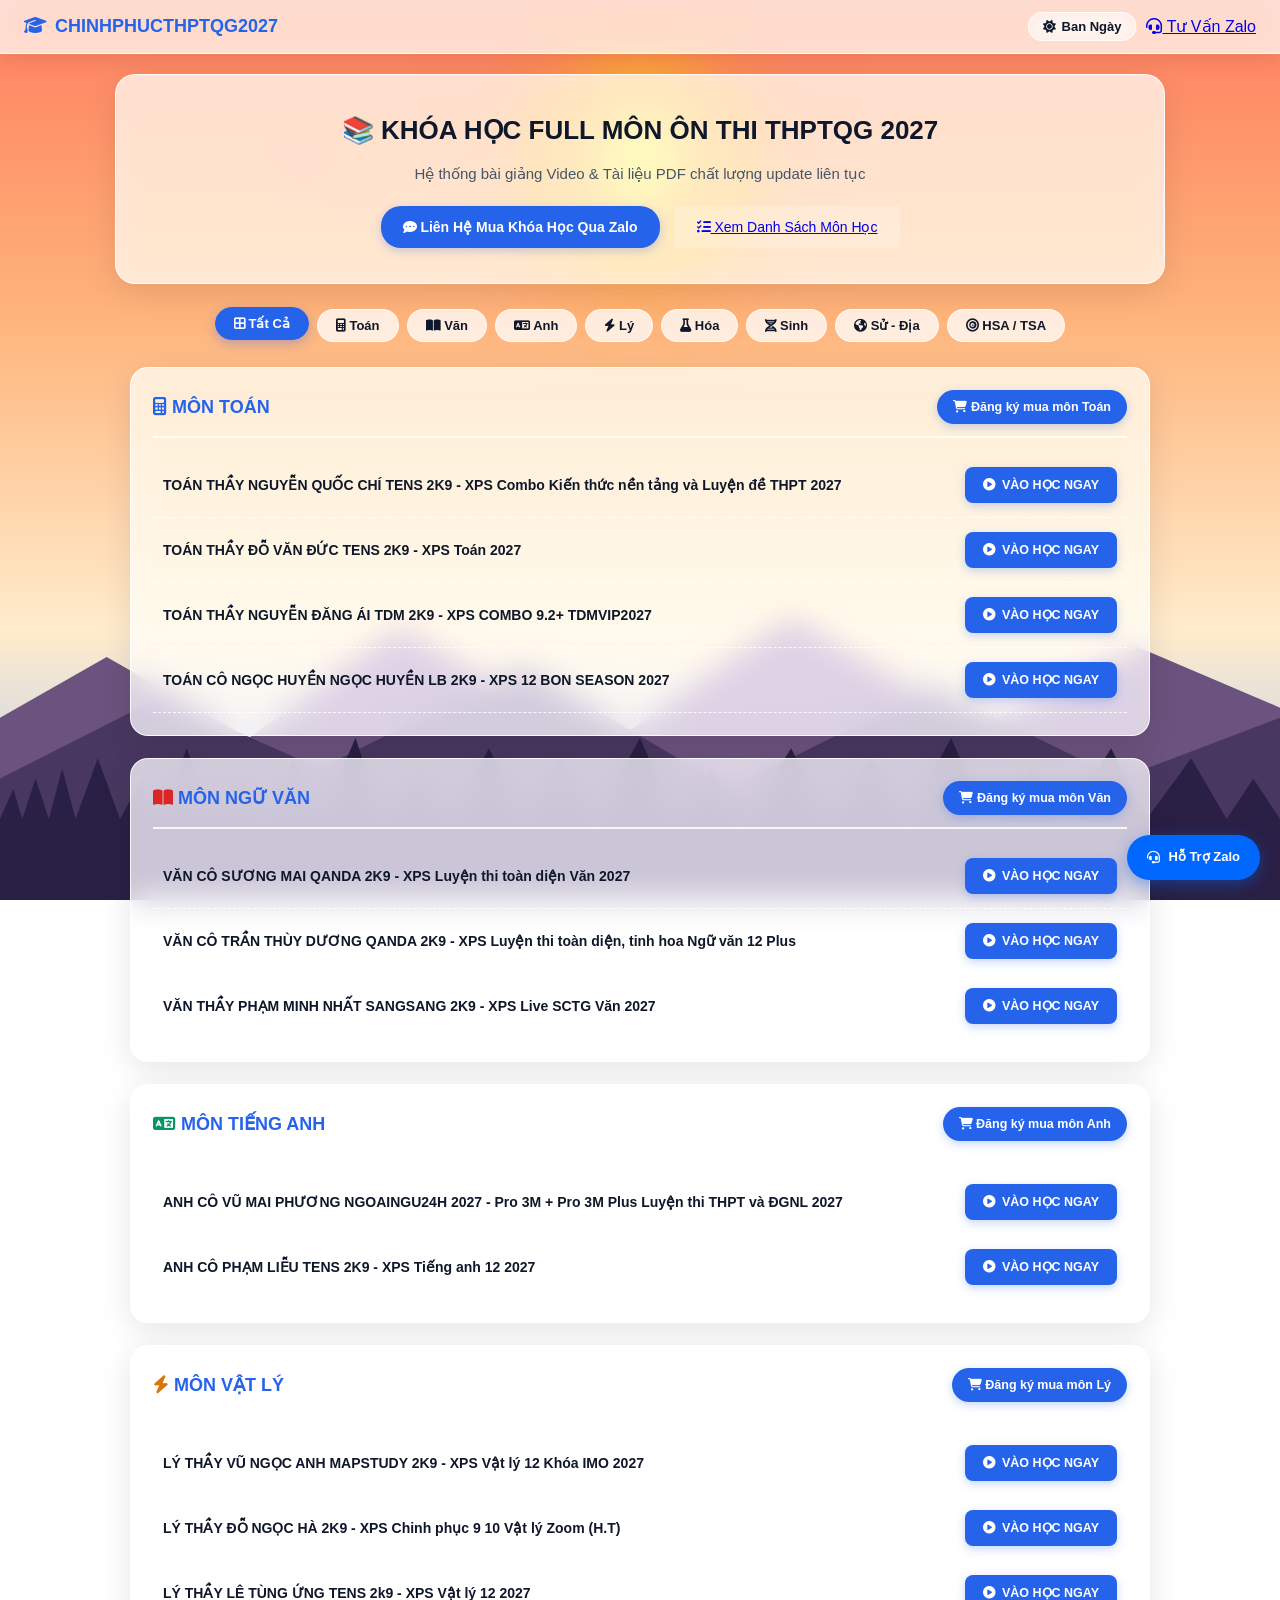
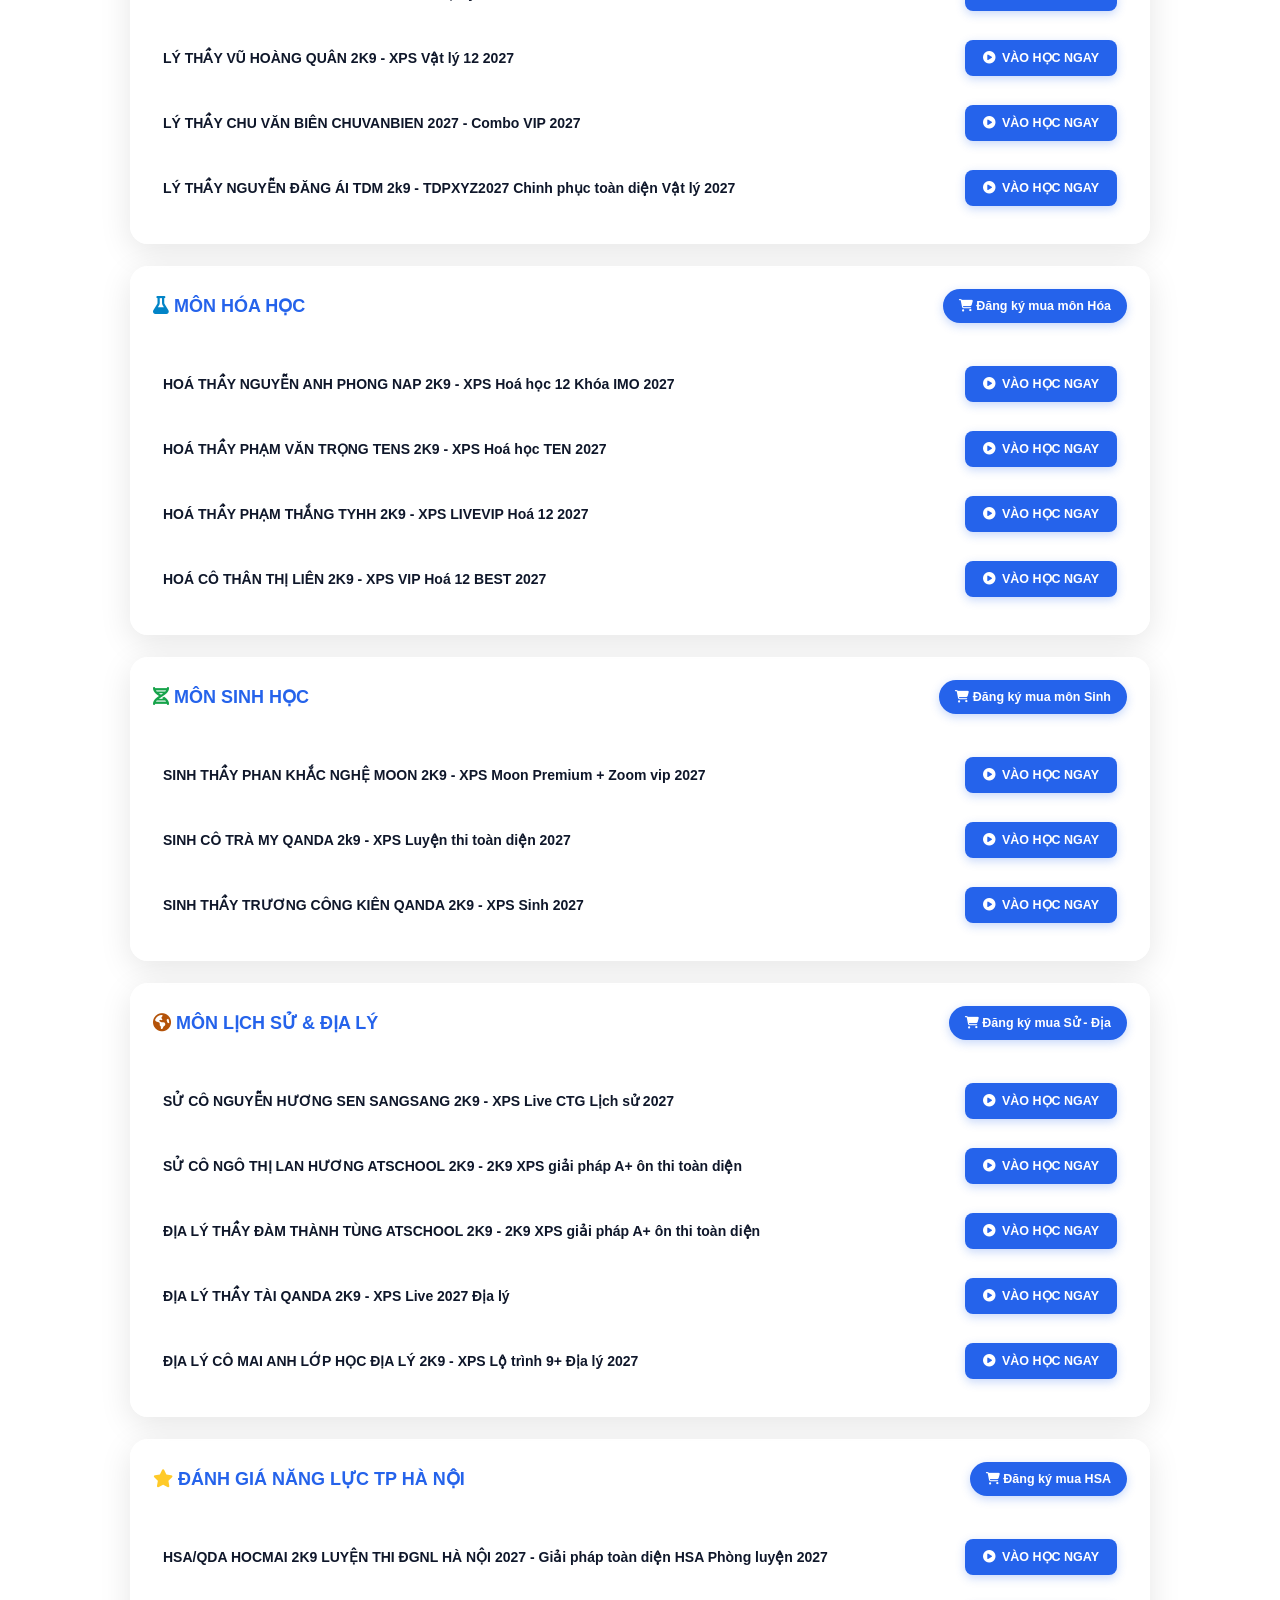
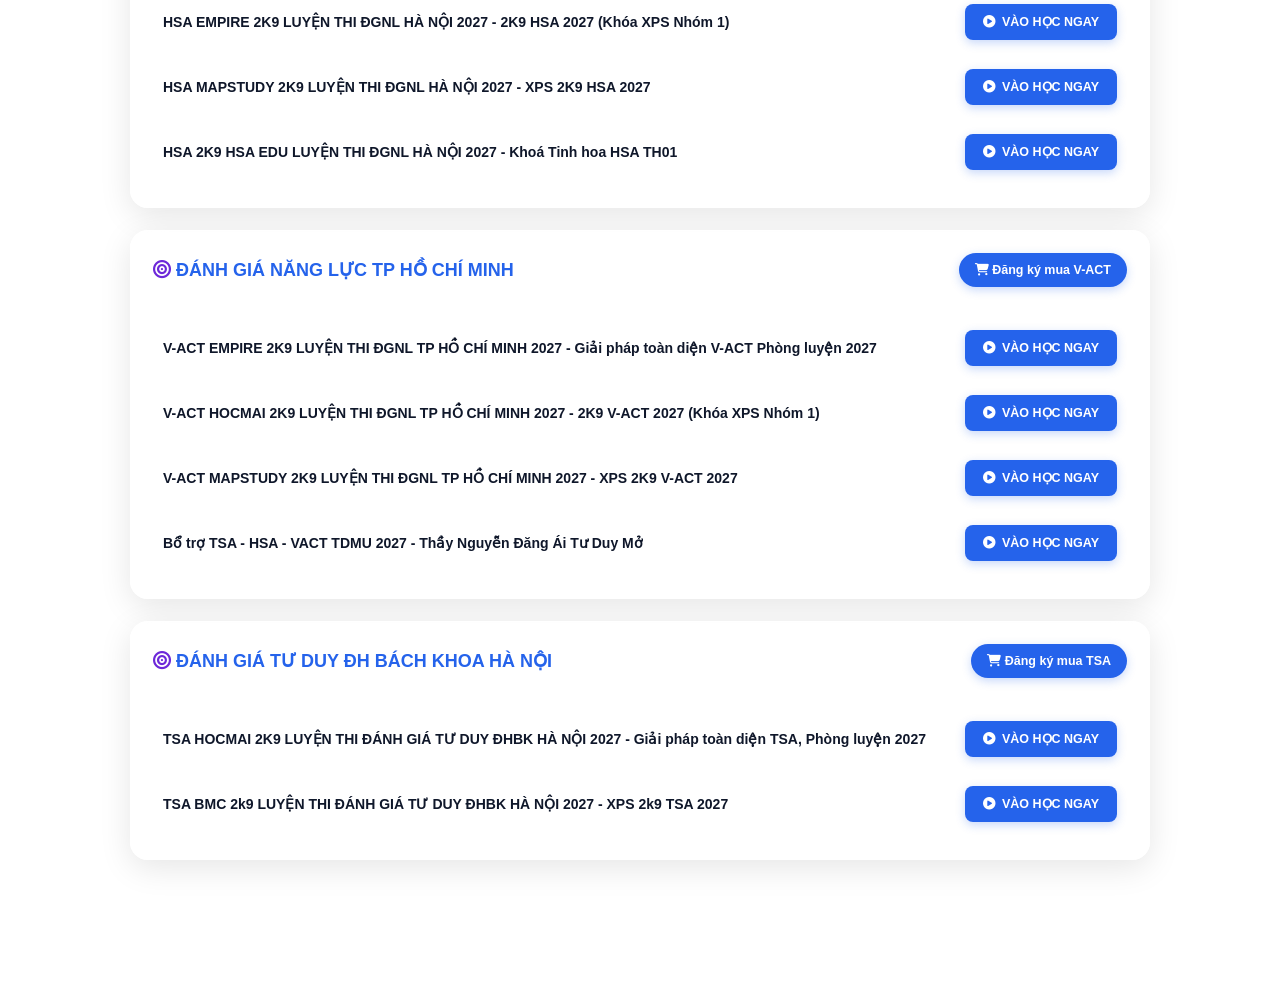
<file: courses/thptqg-2027/index.html>
<!DOCTYPE html>
<html lang="vi" data-theme="light">
<head>
    <meta charset="UTF-8">
    <meta name="viewport" content="width=device-width, initial-scale=1.0">
    <title>CHINHPHUCTHPTQG2027 - KHÓA HỌC FULL MÔN</title>
    <link rel="stylesheet" href="https://cdnjs.cloudflare.com/ajax/libs/font-awesome/6.4.0/css/all.min.css">
    <link rel="stylesheet" href="thptqg-style.css">
</head>
<body>

    <!-- KHUNG HÌNH NỀN VECTOR NÚI & RỪNG THÔNG CHI TIẾT -->
    <div class="scenery-bg-container">
        <div class="celestial-body"></div>
        <div class="sky-elements">
            <div class="cloud cloud-1"></div>
            <div class="cloud cloud-2"></div>
            <div class="stars"></div>
            <div class="shooting-star"></div>
        </div>
        <svg class="creatures" viewBox="0 0 100 60">
            <path class="bird-path" d="M10,20 Q20,10 30,20 Q40,10 50,20 Q40,15 30,22 Q20,15 10,20 Z" />
            <path class="bird-path" d="M50,35 Q58,27 66,35 Q74,27 82,35 Q74,30 66,37 Q58,30 50,35 Z" />
            <path class="bat-path" d="M15,25 Q22,15 30,22 Q38,15 45,25 Q35,30 30,24 Q25,30 15,25 Z" />
            <path class="bat-path" d="M55,15 Q62,8 70,14 Q78,8 85,15 Q76,20 70,16 Q64,20 55,15 Z" />
        </svg>
        <svg class="landscape-svg" viewBox="0 0 1440 400" preserveAspectRatio="none">
            <path class="mountain-back" d="M0,220 L120,160 L280,240 L450,130 L680,250 L890,120 L1100,230 L1280,150 L1440,210 L1440,400 L0,400 Z"></path>
            <path class="mountain-mid" d="M0,280 L180,200 L360,270 L590,170 L820,290 L1050,190 L1260,280 L1440,220 L1440,400 L0,400 Z"></path>
            <path class="forest-front" d="M0,320 L15,290 L25,320 L40,280 L55,320 L70,270 L85,320 L110,260 L135,320 L160,280 L180,320 L210,250 L240,320 L270,270 L300,320 L330,260 L360,320 L400,240 L430,320 L470,270 L510,320 L550,250 L590,320 L630,260 L670,320 L720,240 L760,320 L800,270 L840,320 L890,250 L930,320 L980,260 L1020,320 L1070,240 L1110,320 L1160,270 L1200,320 L1250,250 L1290,320 L1340,260 L1380,320 L1410,280 L1440,320 L1440,400 L0,400 Z"></path>
        </svg>
    </div>

    <!-- NAVBAR: ĐÃ XÓA KHU VỰC ĐĂNG NHẬP / ĐĂNG XUẤT -->
    <nav class="top-navbar">
        <a href="../../index.html" class="nav-brand"><i class="fa-solid fa-graduation-cap"></i> CHINHPHUCTHPTQG2027</a>
        <div class="nav-links">
            <a href="https://zalo.me/0385604632" target="_blank" class="nav-item"><i class="fa-solid fa-headset"></i> Tư Vấn Zalo</a>
        </div>
    </nav>

    <div class="hero-section">
        <h1>📚 KHÓA HỌC FULL MÔN ÔN THI THPTQG 2027</h1>
        <p>Hệ thống bài giảng Video & Tài liệu PDF chất lượng update liên tục</p>
        <div style="display: flex; justify-content: center; gap: 15px; flex-wrap: wrap;">
            <a href="https://zalo.me/0385604632" target="_blank" class="btn-buy-subject" style="padding: 10px 22px; font-size: 14px;"><i class="fa-solid fa-comment-dots"></i> Liên Hệ Mua Khóa Học Qua Zalo</a>
            <a href="#course-list-anchor" class="nav-item" style="padding: 10px 22px; font-size: 14px; background: rgba(255,255,255,0.2);"><i class="fa-solid fa-list-check"></i> Xem Danh Sách Môn Học</a>
        </div>
    </div>

    <div class="container" id="course-list-anchor">
        <div class="filter-container">
            <button class="filter-btn active" onclick="filterSubject('all', event)"><i class="fa-solid fa-border-all"></i> Tất Cả</button>
            <button class="filter-btn" onclick="filterSubject('toan', event)"><i class="fa-solid fa-calculator"></i> Toán</button>
            <button class="filter-btn" onclick="filterSubject('van', event)"><i class="fa-solid fa-book-open"></i> Văn</button>
            <button class="filter-btn" onclick="filterSubject('anh', event)"><i class="fa-solid fa-language"></i> Anh</button>
            <button class="filter-btn" onclick="filterSubject('ly', event)"><i class="fa-solid fa-bolt"></i> Lý</button>
            <button class="filter-btn" onclick="filterSubject('hoa', event)"><i class="fa-solid fa-flask"></i> Hóa</button>
            <button class="filter-btn" onclick="filterSubject('sinh', event)"><i class="fa-solid fa-dna"></i> Sinh</button>
            <button class="filter-btn" onclick="filterSubject('su-dia', event)"><i class="fa-solid fa-earth-americas"></i> Sử - Địa</button>
            <button class="filter-btn" onclick="filterSubject('dgnl', event)"><i class="fa-solid fa-bullseye"></i> HSA / TSA</button>
        </div>

        <!-- MÔN TOÁN -->
        <div class="subject-section" data-category="toan">
            <div class="subject-header">
                <h2 class="subject-title"><i class="fa-solid fa-calculator" style="color: #2563eb;"></i> MÔN TOÁN</h2>
                <a href="checkout.html" class="btn-buy-subject"><i class="fa-solid fa-cart-shopping"></i> Đăng ký mua môn Toán</a>
            </div>
            <ul class="course-list">
                <li>
                    <a href="javascript:void(0)" onclick="goToCourse('toan-thay-chi')" class="course-title-link">TOÁN THẦY NGUYỄN QUỐC CHÍ TENS 2K9 - XPS Combo Kiến thức nền tảng và Luyện đề THPT 2027</a>
                    <a href="javascript:void(0)" onclick="goToCourse('toan-thay-chi')" class="btn-view-course"><i class="fa-solid fa-circle-play"></i> VÀO HỌC NGAY</a>
                </li>
                <li>
                    <a href="javascript:void(0)" onclick="goToCourse('toan-thay-do-van-duc')" class="course-title-link">TOÁN THẦY ĐỖ VĂN ĐỨC TENS 2K9 - XPS Toán 2027</a>
                    <a href="javascript:void(0)" onclick="goToCourse('toan-thay-do-van-duc')" class="btn-view-course"><i class="fa-solid fa-circle-play"></i> VÀO HỌC NGAY</a>
                </li>
                <li>
                    <a href="javascript:void(0)" onclick="goToCourse('toan-thay-nguyen-dang-ai')" class="course-title-link">TOÁN THẦY NGUYỄN ĐĂNG ÁI TDM 2K9 - XPS COMBO 9.2+ TDMVIP2027</a>
                    <a href="javascript:void(0)" onclick="goToCourse('toan-thay-nguyen-dang-ai')" class="btn-view-course"><i class="fa-solid fa-circle-play"></i> VÀO HỌC NGAY</a>
                </li>
                <li>
                    <a href="javascript:void(0)" onclick="goToCourse('toan-co-ngoc-huyen-lb')" class="course-title-link">TOÁN CÔ NGỌC HUYỀN NGỌC HUYỀN LB 2K9 - XPS 12 BON SEASON 2027</a>
                    <a href="javascript:void(0)" onclick="goToCourse('toan-co-ngoc-huyen-lb')" class="btn-view-course"><i class="fa-solid fa-circle-play"></i> VÀO HỌC NGAY</a>
                </li>
            </ul>
        </div>

        <!-- MÔN VĂN -->
        <div class="subject-section" data-category="van">
            <div class="subject-header">
                <h2 class="subject-title"><i class="fa-solid fa-book-open" style="color: #dc2626;"></i> MÔN NGỮ VĂN</h2>
                <a href="checkout.html" class="btn-buy-subject"><i class="fa-solid fa-cart-shopping"></i> Đăng ký mua môn Văn</a>
            </div>
            <ul class="course-list">
                <li>
                    <a href="javascript:void(0)" onclick="goToCourse('van-co-suong-mai')" class="course-title-link">VĂN CÔ SƯƠNG MAI QANDA 2K9 - XPS Luyện thi toàn diện Văn 2027</a>
                    <a href="javascript:void(0)" onclick="goToCourse('van-co-suong-mai')" class="btn-view-course"><i class="fa-solid fa-circle-play"></i> VÀO HỌC NGAY</a>
                </li>
                <li>
                    <a href="javascript:void(0)" onclick="goToCourse('van-co-tran-thuy-duong')" class="course-title-link">VĂN CÔ TRẦN THÙY DƯƠNG QANDA 2K9 - XPS Luyện thi toàn diện, tinh hoa Ngữ văn 12 Plus</a>
                    <a href="javascript:void(0)" onclick="goToCourse('van-co-tran-thuy-duong')" class="btn-view-course"><i class="fa-solid fa-circle-play"></i> VÀO HỌC NGAY</a>
                </li>
                <li>
                    <a href="javascript:void(0)" onclick="goToCourse('van-thay-pham-minh-nhat')" class="course-title-link">VĂN THẦY PHẠM MINH NHẤT SANGSANG 2K9 - XPS Live SCTG Văn 2027</a>
                    <a href="javascript:void(0)" onclick="goToCourse('van-thay-pham-minh-nhat')" class="btn-view-course"><i class="fa-solid fa-circle-play"></i> VÀO HỌC NGAY</a>
                </li>
            </ul>
        </div>

        <!-- MÔN ANH -->
        <div class="subject-section" data-category="anh">
            <div class="subject-header">
                <h2 class="subject-title"><i class="fa-solid fa-language" style="color: #059669;"></i> MÔN TIẾNG ANH</h2>
                <a href="checkout.html" class="btn-buy-subject"><i class="fa-solid fa-cart-shopping"></i> Đăng ký mua môn Anh</a>
            </div>
            <ul class="course-list">
                <li>
                    <a href="javascript:void(0)" onclick="goToCourse('anh-co-vu-mai-phuong')" class="course-title-link">ANH CÔ VŨ MAI PHƯƠNG NGOAINGU24H 2027 - Pro 3M + Pro 3M Plus Luyện thi THPT và ĐGNL 2027</a>
                    <a href="javascript:void(0)" onclick="goToCourse('anh-co-vu-mai-phuong')" class="btn-view-course"><i class="fa-solid fa-circle-play"></i> VÀO HỌC NGAY</a>
                </li>
                <li>
                    <a href="javascript:void(0)" onclick="goToCourse('anh-co-pham-lieu')" class="course-title-link">ANH CÔ PHẠM LIỄU TENS 2K9 - XPS Tiếng anh 12 2027</a>
                    <a href="javascript:void(0)" onclick="goToCourse('anh-co-pham-lieu')" class="btn-view-course"><i class="fa-solid fa-circle-play"></i> VÀO HỌC NGAY</a>
                </li>
            </ul>
        </div>

        <!-- MÔN VẬT LÝ -->
        <div class="subject-section" data-category="ly">
            <div class="subject-header">
                <h2 class="subject-title"><i class="fa-solid fa-bolt" style="color: #d97706;"></i> MÔN VẬT LÝ</h2>
                <a href="checkout.html" class="btn-buy-subject"><i class="fa-solid fa-cart-shopping"></i> Đăng ký mua môn Lý</a>
            </div>
            <ul class="course-list">
                <li>
                    <a href="javascript:void(0)" onclick="goToCourse('ly-thay-vu-ngoc-anh')" class="course-title-link">LÝ THẦY VŨ NGỌC ANH MAPSTUDY 2K9 - XPS Vật lý 12 Khóa IMO 2027</a>
                    <a href="javascript:void(0)" onclick="goToCourse('ly-thay-vu-ngoc-anh')" class="btn-view-course"><i class="fa-solid fa-circle-play"></i> VÀO HỌC NGAY</a>
                </li>
                <li>
                    <a href="javascript:void(0)" onclick="goToCourse('ly-thay-do-ngoc-ha')" class="course-title-link">LÝ THẦY ĐỖ NGỌC HÀ 2K9 - XPS Chinh phục 9 10 Vật lý Zoom (H.T)</a>
                    <a href="javascript:void(0)" onclick="goToCourse('ly-thay-do-ngoc-ha')" class="btn-view-course"><i class="fa-solid fa-circle-play"></i> VÀO HỌC NGAY</a>
                </li>
                <li>
                    <a href="javascript:void(0)" onclick="goToCourse('ly-thay-le-tung-ung')" class="course-title-link">LÝ THẦY LÊ TÙNG ỨNG TENS 2k9 - XPS Vật lý 12 2027</a>
                    <a href="javascript:void(0)" onclick="goToCourse('ly-thay-le-tung-ung')" class="btn-view-course"><i class="fa-solid fa-circle-play"></i> VÀO HỌC NGAY</a>
                </li>
                <li>
                    <a href="javascript:void(0)" onclick="goToCourse('ly-thay-vu-hoang-quan')" class="course-title-link">LÝ THẦY VŨ HOÀNG QUÂN 2K9 - XPS Vật lý 12 2027</a>
                    <a href="javascript:void(0)" onclick="goToCourse('ly-thay-vu-hoang-quan')" class="btn-view-course"><i class="fa-solid fa-circle-play"></i> VÀO HỌC NGAY</a>
                </li>
                <li>
                    <a href="javascript:void(0)" onclick="goToCourse('ly-thay-chu-van-bien')" class="course-title-link">LÝ THẦY CHU VĂN BIÊN CHUVANBIEN 2027 - Combo VIP 2027</a>
                    <a href="javascript:void(0)" onclick="goToCourse('ly-thay-chu-van-bien')" class="btn-view-course"><i class="fa-solid fa-circle-play"></i> VÀO HỌC NGAY</a>
                </li>
                <li>
                    <a href="javascript:void(0)" onclick="goToCourse('ly-thay-nguyen-dang-ai')" class="course-title-link">LÝ THẦY NGUYỄN ĐĂNG ÁI TDM 2k9 - TDPXYZ2027 Chinh phục toàn diện Vật lý 2027</a>
                    <a href="javascript:void(0)" onclick="goToCourse('ly-thay-nguyen-dang-ai')" class="btn-view-course"><i class="fa-solid fa-circle-play"></i> VÀO HỌC NGAY</a>
                </li>
            </ul>
        </div>

        <!-- MÔN HÓA HỌC -->
        <div class="subject-section" data-category="hoa">
            <div class="subject-header">
                <h2 class="subject-title"><i class="fa-solid fa-flask" style="color: #0284c7;"></i> MÔN HÓA HỌC</h2>
                <a href="checkout.html" class="btn-buy-subject"><i class="fa-solid fa-cart-shopping"></i> Đăng ký mua môn Hóa</a>
            </div>
            <ul class="course-list">
                <li>
                    <a href="javascript:void(0)" onclick="goToCourse('hoa-thay-nguyen-anh-phong')" class="course-title-link">HOÁ THẦY NGUYỄN ANH PHONG NAP 2K9 - XPS Hoá học 12 Khóa IMO 2027</a>
                    <a href="javascript:void(0)" onclick="goToCourse('hoa-thay-nguyen-anh-phong')" class="btn-view-course"><i class="fa-solid fa-circle-play"></i> VÀO HỌC NGAY</a>
                </li>
                <li>
                    <a href="javascript:void(0)" onclick="goToCourse('hoa-thay-pham-van-trong')" class="course-title-link">HOÁ THẦY PHẠM VĂN TRỌNG TENS 2K9 - XPS Hoá học TEN 2027</a>
                    <a href="javascript:void(0)" onclick="goToCourse('hoa-thay-pham-van-trong')" class="btn-view-course"><i class="fa-solid fa-circle-play"></i> VÀO HỌC NGAY</a>
                </li>
                <li>
                    <a href="javascript:void(0)" onclick="goToCourse('hoa-thay-pham-thang')" class="course-title-link">HOÁ THẦY PHẠM THẮNG TYHH 2K9 - XPS LIVEVIP Hoá 12 2027</a>
                    <a href="javascript:void(0)" onclick="goToCourse('hoa-thay-pham-thang')" class="btn-view-course"><i class="fa-solid fa-circle-play"></i> VÀO HỌC NGAY</a>
                </li>
                <li>
                    <a href="javascript:void(0)" onclick="goToCourse('hoa-co-than-thi-lien')" class="course-title-link">HOÁ CÔ THÂN THỊ LIÊN 2K9 - XPS VIP Hoá 12 BEST 2027</a>
                    <a href="javascript:void(0)" onclick="goToCourse('hoa-co-than-thi-lien')" class="btn-view-course"><i class="fa-solid fa-circle-play"></i> VÀO HỌC NGAY</a>
                </li>
            </ul>
        </div>

        <!-- MÔN SINH HỌC -->
        <div class="subject-section" data-category="sinh">
            <div class="subject-header">
                <h2 class="subject-title"><i class="fa-solid fa-dna" style="color: #16a34a;"></i> MÔN SINH HỌC</h2>
                <a href="checkout.html" class="btn-buy-subject"><i class="fa-solid fa-cart-shopping"></i> Đăng ký mua môn Sinh</a>
            </div>
            <ul class="course-list">
                <li>
                    <a href="javascript:void(0)" onclick="goToCourse('sinh-thay-phan-khac-nghe')" class="course-title-link">SINH THẦY PHAN KHẮC NGHỆ MOON 2K9 - XPS Moon Premium + Zoom vip 2027</a>
                    <a href="javascript:void(0)" onclick="goToCourse('sinh-thay-phan-khac-nghe')" class="btn-view-course"><i class="fa-solid fa-circle-play"></i> VÀO HỌC NGAY</a>
                </li>
                <li>
                    <a href="javascript:void(0)" onclick="goToCourse('sinh-co-tra-my')" class="course-title-link">SINH CÔ TRÀ MY QANDA 2k9 - XPS Luyện thi toàn diện 2027</a>
                    <a href="javascript:void(0)" onclick="goToCourse('sinh-co-tra-my')" class="btn-view-course"><i class="fa-solid fa-circle-play"></i> VÀO HỌC NGAY</a>
                </li>
                <li>
                    <a href="javascript:void(0)" onclick="goToCourse('sinh-thay-truong-cong-kien')" class="course-title-link">SINH THẦY TRƯƠNG CÔNG KIÊN QANDA 2K9 - XPS Sinh 2027</a>
                    <a href="javascript:void(0)" onclick="goToCourse('sinh-thay-truong-cong-kien')" class="btn-view-course"><i class="fa-solid fa-circle-play"></i> VÀO HỌC NGAY</a>
                </li>
            </ul>
        </div>

        <!-- MÔN SỬ - ĐỊA -->
        <div class="subject-section" data-category="su-dia">
            <div class="subject-header">
                <h2 class="subject-title"><i class="fa-solid fa-earth-americas" style="color: #b45309;"></i> MÔN LỊCH SỬ & ĐỊA LÝ</h2>
                <a href="checkout.html" class="btn-buy-subject"><i class="fa-solid fa-cart-shopping"></i> Đăng ký mua Sử - Địa</a>
            </div>
            <ul class="course-list">
                <li>
                    <a href="javascript:void(0)" onclick="goToCourse('su-co-nguyen-huong-sen')" class="course-title-link">SỬ CÔ NGUYỄN HƯƠNG SEN SANGSANG 2K9 - XPS Live CTG Lịch sử 2027</a>
                    <a href="javascript:void(0)" onclick="goToCourse('su-co-nguyen-huong-sen')" class="btn-view-course"><i class="fa-solid fa-circle-play"></i> VÀO HỌC NGAY</a>
                </li>
                <li>
                    <a href="javascript:void(0)" onclick="goToCourse('su-co-ngo-thi-lan-huong')" class="course-title-link">SỬ CÔ NGÔ THỊ LAN HƯƠNG ATSCHOOL 2K9 - 2K9 XPS giải pháp A+ ôn thi toàn diện</a>
                    <a href="javascript:void(0)" onclick="goToCourse('su-co-ngo-thi-lan-huong')" class="btn-view-course"><i class="fa-solid fa-circle-play"></i> VÀO HỌC NGAY</a>
                </li>
                <li>
                    <a href="javascript:void(0)" onclick="goToCourse('dia-ly-thay-dam-thanh-tung')" class="course-title-link">ĐỊA LÝ THẦY ĐÀM THÀNH TÙNG ATSCHOOL 2K9 - 2K9 XPS giải pháp A+ ôn thi toàn diện</a>
                    <a href="javascript:void(0)" onclick="goToCourse('dia-ly-thay-dam-thanh-tung')" class="btn-view-course"><i class="fa-solid fa-circle-play"></i> VÀO HỌC NGAY</a>
                </li>
                <li>
                    <a href="javascript:void(0)" onclick="goToCourse('dia-ly-thay-tai')" class="course-title-link">ĐỊA LÝ THẦY TÀI QANDA 2K9 - XPS Live 2027 Địa lý</a>
                    <a href="javascript:void(0)" onclick="goToCourse('dia-ly-thay-tai')" class="btn-view-course"><i class="fa-solid fa-circle-play"></i> VÀO HỌC NGAY</a>
                </li>
                <li>
                    <a href="javascript:void(0)" onclick="goToCourse('dia-ly-co-mai-anh')" class="course-title-link">ĐỊA LÝ CÔ MAI ANH LỚP HỌC ĐỊA LÝ 2K9 - XPS Lộ trình 9+ Địa lý 2027</a>
                    <a href="javascript:void(0)" onclick="goToCourse('dia-ly-co-mai-anh')" class="btn-view-course"><i class="fa-solid fa-circle-play"></i> VÀO HỌC NGAY</a>
                </li>
            </ul>
        </div>

        <!-- ĐÁNH GIÁ NĂNG LỰC -->
        <div class="subject-section" data-category="dgnl">
            <div class="subject-header">
                <h2 class="subject-title"><i class="fa-solid fa-star" style="color: #ffca28;"></i> ĐÁNH GIÁ NĂNG LỰC TP HÀ NỘI</h2>
                <a href="checkout.html" class="btn-buy-subject"><i class="fa-solid fa-cart-shopping"></i> Đăng ký mua HSA</a>
            </div>
            <ul class="course-list">
                <li>
                    <a href="javascript:void(0)" onclick="goToCourse('hsa-qda-hocmai')" class="course-title-link">HSA/QDA HOCMAI 2K9 LUYỆN THI ĐGNL HÀ NỘI 2027 - Giải pháp toàn diện HSA Phòng luyện 2027</a>
                    <a href="javascript:void(0)" onclick="goToCourse('hsa-qda-hocmai')" class="btn-view-course"><i class="fa-solid fa-circle-play"></i> VÀO HỌC NGAY</a>
                </li>
                <li>
                    <a href="javascript:void(0)" onclick="goToCourse('hsa-empire')" class="course-title-link">HSA EMPIRE 2K9 LUYỆN THI ĐGNL HÀ NỘI 2027 - 2K9 HSA 2027 (Khóa XPS Nhóm 1)</a>
                    <a href="javascript:void(0)" onclick="goToCourse('hsa-empire')" class="btn-view-course"><i class="fa-solid fa-circle-play"></i> VÀO HỌC NGAY</a>
                </li>
                <li>
                    <a href="javascript:void(0)" onclick="goToCourse('hsa-mapstudy')" class="course-title-link">HSA MAPSTUDY 2K9 LUYỆN THI ĐGNL HÀ NỘI 2027 - XPS 2K9 HSA 2027</a>
                    <a href="javascript:void(0)" onclick="goToCourse('hsa-mapstudy')" class="btn-view-course"><i class="fa-solid fa-circle-play"></i> VÀO HỌC NGAY</a>
                </li>
                <li>
                    <a href="javascript:void(0)" onclick="goToCourse('hsa-education')" class="course-title-link">HSA 2K9 HSA EDU LUYỆN THI ĐGNL HÀ NỘI 2027 - Khoá Tinh hoa HSA TH01</a>
                    <a href="javascript:void(0)" onclick="goToCourse('hsa-education')" class="btn-view-course"><i class="fa-solid fa-circle-play"></i> VÀO HỌC NGAY</a>
                </li>
            </ul>
        </div>

        <div class="subject-section" data-category="dgnl">
            <div class="subject-header">
                <h2 class="subject-title"><i class="fa-solid fa-bullseye" style="color: #6d28d9;"></i> ĐÁNH GIÁ NĂNG LỰC TP HỒ CHÍ MINH</h2>
                <a href="checkout.html" class="btn-buy-subject"><i class="fa-solid fa-cart-shopping"></i> Đăng ký mua V-ACT</a>
            </div>
            <ul class="course-list">
                <li>
                    <a href="javascript:void(0)" onclick="goToCourse('vact-empire')" class="course-title-link">V-ACT EMPIRE 2K9 LUYỆN THI ĐGNL TP HỒ CHÍ MINH 2027 - Giải pháp toàn diện V-ACT Phòng luyện 2027</a>
                    <a href="javascript:void(0)" onclick="goToCourse('vact-empire')" class="btn-view-course"><i class="fa-solid fa-circle-play"></i> VÀO HỌC NGAY</a>
                </li>
                <li>
                    <a href="javascript:void(0)" onclick="goToCourse('vact-hocmai')" class="course-title-link">V-ACT HOCMAI 2K9 LUYỆN THI ĐGNL TP HỒ CHÍ MINH 2027 - 2K9 V-ACT 2027 (Khóa XPS Nhóm 1)</a>
                    <a href="javascript:void(0)" onclick="goToCourse('vact-hocmai')" class="btn-view-course"><i class="fa-solid fa-circle-play"></i> VÀO HỌC NGAY</a>
                </li>
                <li>
                    <a href="javascript:void(0)" onclick="goToCourse('vact-mapstudy')" class="course-title-link">V-ACT MAPSTUDY 2K9 LUYỆN THI ĐGNL TP HỒ CHÍ MINH 2027 - XPS 2K9 V-ACT 2027</a>
                    <a href="javascript:void(0)" onclick="goToCourse('vact-mapstudy')" class="btn-view-course"><i class="fa-solid fa-circle-play"></i> VÀO HỌC NGAY</a>
                </li>
                <li>
                    <a href="javascript:void(0)" onclick="goToCourse('bop-tro-tsa-hsa-vact-tdmu')" class="course-title-link">Bổ trợ TSA - HSA - VACT TDMU 2027 - Thầy Nguyễn Đăng Ái Tư Duy Mở</a>
                    <a href="javascript:void(0)" onclick="goToCourse('bop-tro-tsa-hsa-vact-tdmu')" class="btn-view-course"><i class="fa-solid fa-circle-play"></i> VÀO HỌC NGAY</a>
                </li>
            </ul>
        </div>

        <div class="subject-section" data-category="dgnl">
            <div class="subject-header">
                <h2 class="subject-title"><i class="fa-solid fa-bullseye" style="color: #6d28d9;"></i> ĐÁNH GIÁ TƯ DUY ĐH BÁCH KHOA HÀ NỘI</h2>
                <a href="checkout.html" class="btn-buy-subject"><i class="fa-solid fa-cart-shopping"></i> Đăng ký mua TSA</a>
            </div>
            <ul class="course-list">
                <li>
                    <a href="javascript:void(0)" onclick="goToCourse('tsa-hocmai')" class="course-title-link">TSA HOCMAI 2K9 LUYỆN THI ĐÁNH GIÁ TƯ DUY ĐHBK HÀ NỘI 2027 - Giải pháp toàn diện TSA, Phòng luyện 2027</a>
                    <a href="javascript:void(0)" onclick="goToCourse('tsa-hocmai')" class="btn-view-course"><i class="fa-solid fa-circle-play"></i> VÀO HỌC NGAY</a>
                </li>
                <li>
                    <a href="javascript:void(0)" onclick="goToCourse('tsa-bmc')" class="course-title-link">TSA BMC 2k9 LUYỆN THI ĐÁNH GIÁ TƯ DUY ĐHBK HÀ NỘI 2027 - XPS 2k9 TSA 2027</a>
                    <a href="javascript:void(0)" onclick="goToCourse('tsa-bmc')" class="btn-view-course"><i class="fa-solid fa-circle-play"></i> VÀO HỌC NGAY</a>
                </li>
            </ul>
        </div>
    </div>

    <a href="https://zalo.me/0385604632" target="_blank" style="position: fixed; bottom: 20px; right: 20px; background: #0068ff; color: #fff; padding: 12px 20px; border-radius: 30px; text-decoration: none; font-weight: bold; font-size: 13px; box-shadow: 0 4px 15px rgba(0, 104, 255, 0.4); display: flex; align-items: center; gap: 8px; z-index: 999;"><i class="fa-solid fa-headset"></i> Hỗ Trợ Zalo</a>

    <!-- SCRIPT TỰ ĐỘNG THÊM NÚT CHUYỂN BAN NGÀY / BAN ĐÊM -->
    <script>
        function toggleTheme() {
            const htmlElement = document.documentElement;
            const currentTheme = htmlElement.getAttribute("data-theme");
            const newTheme = currentTheme === "dark" ? "light" : "dark";
            
            htmlElement.setAttribute("data-theme", newTheme);
            localStorage.setItem("themePreference", newTheme);
            updateThemeUI(newTheme);
        }

        function updateThemeUI(theme) {
            const themeIcon = document.getElementById("themeIcon");
            const themeText = document.getElementById("themeText");
            if (!themeIcon || !themeText) return;
            
            if (theme === "dark") {
                themeIcon.className = "fa-solid fa-moon";
                themeText.textContent = "Ban Đêm";
            } else {
                themeIcon.className = "fa-solid fa-sun";
                themeText.textContent = "Ban Ngày";
            }
        }

        document.addEventListener("DOMContentLoaded", () => {
            let navbar = document.querySelector(".top-navbar");
            if (navbar && !document.getElementById("themeToggleBtn")) {
                let btn = document.createElement("button");
                btn.id = "themeToggleBtn";
                btn.className = "theme-toggle-btn";
                btn.innerHTML = `<i class="fa-solid fa-sun" id="themeIcon"></i> <span id="themeText">Ban Ngày</span>`;
                btn.onclick = toggleTheme;
                
                let navLinks = navbar.querySelector(".nav-links");
                if (navLinks) {
                    navLinks.insertBefore(btn, navLinks.firstChild);
                } else {
                    navbar.appendChild(btn);
                }
            }

            const savedTheme = localStorage.getItem("themePreference") || "light";
            document.documentElement.setAttribute("data-theme", savedTheme);
            updateThemeUI(savedTheme);
        });

        // ==========================================
        // LOGIC KIỂM TRA TÀI KHOẢN TỪ TAILIEUHUB
        // ==========================================
        const SECRET_KEY = "TLH_SECURE_2026_@KEY";

        function getSecureCourses() {
            let raw = localStorage.getItem("allowedCourses");
            if (!raw) return [];
            try {
                let decoded = decodeURIComponent(atob(raw));
                let parts = decoded.split("|");
                if (parts.length === 2 && parts[1] === SECRET_KEY) {
                    let courses = JSON.parse(parts[0]);
                    return courses.map(c => String(c).toLowerCase().trim());
                }
            } catch(e) { return []; }
            return [];
        }

        function goToCourse(courseCode) {
    // Cho phép mọi người vào xem trước cấu trúc chương trình học
    window.location.href = `detail.html?course=${courseCode}`;
}

        function filterSubject(category, evt) {
            const buttons = document.querySelectorAll('.filter-btn');
            buttons.forEach(btn => btn.classList.remove('active'));
            evt.currentTarget.classList.add('active');

            const sections = document.querySelectorAll('.subject-section');
            sections.forEach(section => {
                if (category === 'all' || section.getAttribute('data-category') === category) {
                    section.style.display = 'block';
                } else {
                    section.style.display = 'none';
                }
            });
        }
    </script>
</body>
</html>
</file>
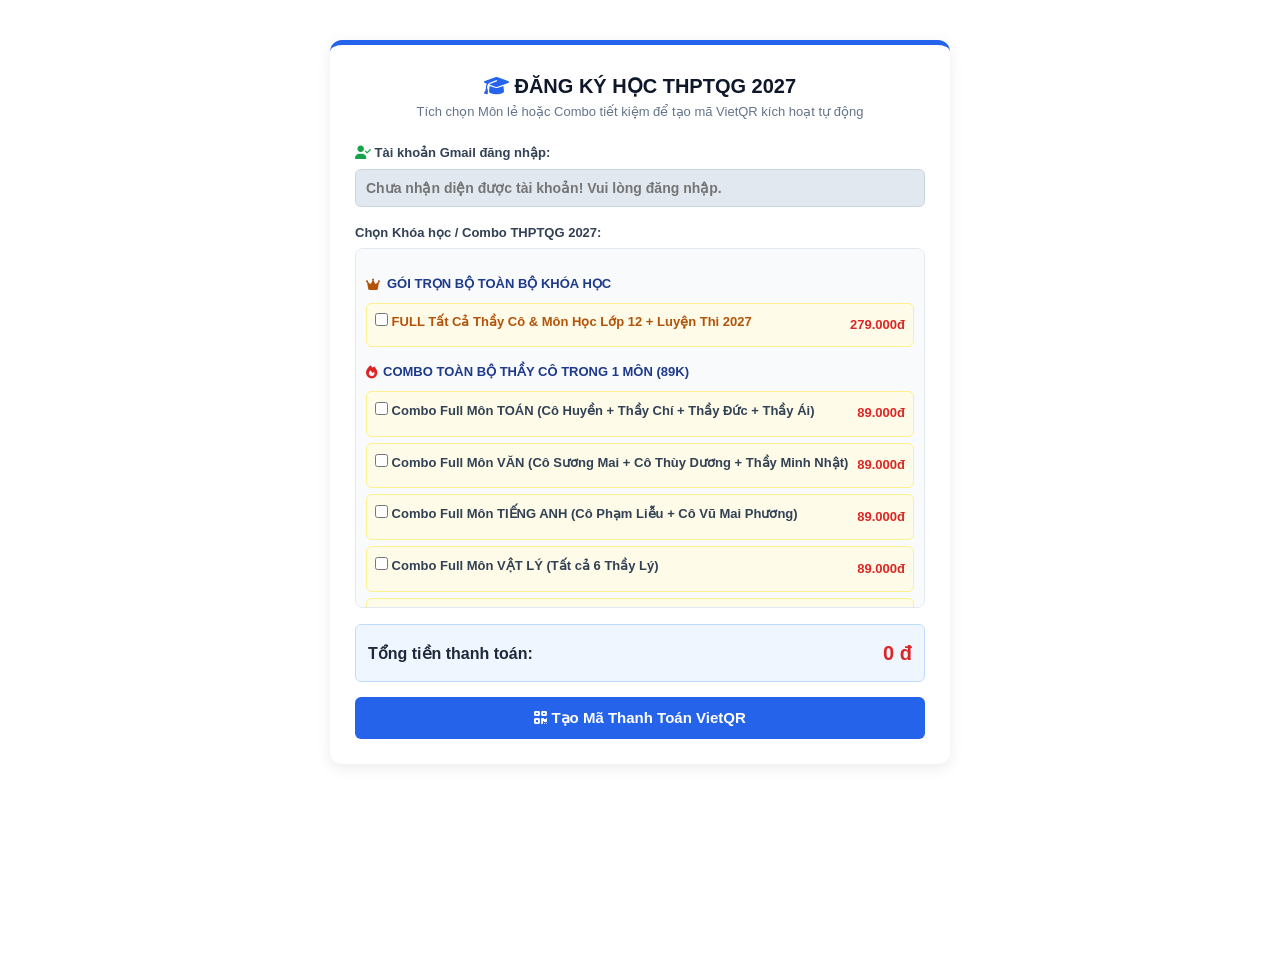
<file: courses/thptqg-2027/checkout.html>
<!DOCTYPE html>
<html lang="vi">
<head>
    <meta charset="UTF-8">
    <meta name="viewport" content="width=device-width, initial-scale=1.0">
    <title>Đăng Ký Môn Lẻ & Combo - THPTQG 2027</title>
    <link rel="stylesheet" href="https://cdnjs.cloudflare.com/ajax/libs/font-awesome/6.4.0/css/all.min.css">
    
    <!-- ✅ CHỈ THÊM ĐÚNG 1 DÒNG NÀY ĐỂ ĂN THEO GIAO DIỆN MỚI -->
    <link rel="stylesheet" href="thptqg-style.css">

    <style>
        body { font-family: 'Segoe UI', Tahoma, sans-serif; background: #f1f5f9; padding: 20px; color: #1e293b; margin: 0; }
        .card { max-width: 620px; margin: 20px auto; background: #fff; padding: 25px; border-radius: 12px; box-shadow: 0 4px 15px rgba(0,0,0,0.08); border-top: 5px solid #2563eb; }
        h2 { text-align: center; margin-top: 0; color: #0f172a; font-size: 20px; }
        p.sub { text-align: center; color: #64748b; font-size: 13px; margin-bottom: 20px; }
        .form-group { margin-bottom: 16px; }
        label { display: block; font-weight: bold; font-size: 13px; margin-bottom: 5px; color: #334155; }
        
        input[readonly] { width: 100%; padding: 10px; border: 1px solid #cbd5e1; border-radius: 6px; box-sizing: border-box; font-size: 14px; background-color: #e2e8f0; color: #334155; font-weight: bold; cursor: not-allowed; }
        
        .section-label { font-size: 13px; font-weight: 800; color: #1e3a8a; margin: 15px 0 8px 0; display: flex; align-items: center; gap: 6px; }
        .checklist { background: #f8fafc; border: 1px solid #e2e8f0; border-radius: 8px; padding: 10px; max-height: 360px; overflow-y: auto; }
        .item { display: flex; justify-content: space-between; align-items: center; padding: 9px 8px; border-bottom: 1px dashed #cbd5e1; font-size: 13px; border-radius: 6px; }
        .item:last-child { border-bottom: none; }
        .item-combo { background: #fefce8; border: 1px solid #fef08a; margin-bottom: 6px; }

        .btn { width: 100%; padding: 12px; background: #2563eb; color: #fff; border: none; border-radius: 6px; font-weight: bold; cursor: pointer; font-size: 15px; margin-top: 15px; transition: background 0.2s; }
        .btn:hover { background: #1d4ed8; }
        .btn:disabled { background: #94a3b8; cursor: not-allowed; }
        .qr-box { display: none; margin-top: 20px; text-align: center; border-top: 2px dashed #cbd5e1; padding-top: 15px; }
        .memo-text { background: #fef2f2; border: 1px solid #fecaca; color: #dc2626; padding: 8px; border-radius: 6px; font-weight: bold; font-size: 13px; margin-top: 8px; word-break: break-all; }
        
        .status-loading { color: #d97706; font-weight: bold; font-size: 14px; margin-top: 10px; }
        .status-success { color: #16a34a; font-weight: bold; font-size: 16px; margin-top: 10px; background: #dcfce7; padding: 12px; border-radius: 8px; border: 1px solid #86efac; }
    </style>
</head>
<body>

<!-- ✅ CHỈ CHÈN KHUNG NỀN PHONG CẢNH Ở ĐÂY (KHÔNG CHẠY VÀO CODE FORM) -->
<div class="scenery-bg-container">
    <div class="bg-daylight"></div>
    <div class="bg-nightstar"></div>
</div>

<div class="card">
    <h2><i class="fa-solid fa-graduation-cap" style="color:#2563eb;"></i> ĐĂNG KÝ HỌC THPTQG 2027</h2>
    <p class="sub">Tích chọn Môn lẻ hoặc Combo tiết kiệm để tạo mã VietQR kích hoạt tự động</p>
    
    <form onsubmit="generateQR(event)">
        <div class="form-group">
            <label><i class="fa-solid fa-user-check" style="color:#16a34a;"></i> Tài khoản Gmail đăng nhập:</label>
            <input type="email" id="gmail" readonly title="Tài khoản đã đăng nhập">
        </div>

        <div class="form-group">
            <label>Chọn Khóa học / Combo THPTQG 2027:</label>
            <div class="checklist">
                
                <div class="section-label"><i class="fa-solid fa-crown" style="color:#b45309;"></i> GÓI TRỌN BỘ TOÀN BỘ KHÓA HỌC</div>
                <div class="item item-combo" style="background:#fefce8; padding:8px;">
                    <label style="font-weight:bold; color:#b45309; cursor:pointer;">
                        <input type="checkbox" class="sub-check" value="all" data-price="279000" onchange="calc()"> 
                        FULL Tất Cả Thầy Cô & Môn Học Lớp 12 + Luyện Thi 2027
                    </label>
                    <b style="color:#dc2626;">279.000đ</b>
                </div>

                <div class="section-label"><i class="fa-solid fa-fire" style="color:#dc2626;"></i> COMBO TOÀN BỘ THẦY CÔ TRONG 1 MÔN (89K)</div>
                <div class="item item-combo"><label style="cursor:pointer;"><input type="checkbox" class="sub-check" value="toan-co-ngoc-huyen-lb,toan-thay-chi,toan-thay-do-van-duc,toan-thay-nguyen-dang-ai" data-price="89000" onchange="calc()"> Combo Full Môn TOÁN (Cô Huyền + Thầy Chí + Thầy Đức + Thầy Ái)</label><b style="color:#dc2626;">89.000đ</b></div>
                <div class="item item-combo"><label style="cursor:pointer;"><input type="checkbox" class="sub-check" value="van-co-suong-mai,van-co-tran-thuy-duong,van-thay-pham-minh-nhat" data-price="89000" onchange="calc()"> Combo Full Môn VĂN (Cô Sương Mai + Cô Thùy Dương + Thầy Minh Nhật)</label><b style="color:#dc2626;">89.000đ</b></div>
                <div class="item item-combo"><label style="cursor:pointer;"><input type="checkbox" class="sub-check" value="anh-co-pham-lieu,anh-co-vu-mai-phuong" data-price="89000" onchange="calc()"> Combo Full Môn TIẾNG ANH (Cô Phạm Liễu + Cô Vũ Mai Phương)</label><b style="color:#dc2626;">89.000đ</b></div>
                <div class="item item-combo"><label style="cursor:pointer;"><input type="checkbox" class="sub-check" value="ly-thay-chu-van-bien,ly-thay-do-ngoc-ha,ly-thay-le-tung-ung,ly-thay-nguyen-dang-ai,ly-thay-vu-hoang-quan,ly-thay-vu-ngoc-anh" data-price="89000" onchange="calc()"> Combo Full Môn VẬT LÝ (Tất cả 6 Thầy Lý)</label><b style="color:#dc2626;">89.000đ</b></div>
                <div class="item item-combo"><label style="cursor:pointer;"><input type="checkbox" class="sub-check" value="hoa-co-than-thi-lien,hoa-thay-nguyen-anh-phong,hoa-thay-pham-thang,hoa-thay-pham-van-trong" data-price="89000" onchange="calc()"> Combo Full Môn HÓA HỌC (Cô Liên + Thầy Phong + Thầy Thắng + Thầy Trọng)</label><b style="color:#dc2626;">89.000đ</b></div>
                <div class="item item-combo"><label style="cursor:pointer;"><input type="checkbox" class="sub-check" value="sinh-co-tra-my,sinh-thay-phan-khac-nghe,sinh-thay-truong-cong-kien" data-price="89000" onchange="calc()"> Combo Full Môn SINH HỌC (Cô Trà My + Thầy Nghệ + Thầy Kiên)</label><b style="color:#dc2626;">89.000đ</b></div>
                <div class="item item-combo"><label style="cursor:pointer;"><input type="checkbox" class="sub-check" value="su-co-ngo-thi-lan-huong,su-co-nguyen-huong-sen" data-price="89000" onchange="calc()"> Combo Full Môn LỊCH SỬ (Cô Lạn Hương + Cô Hương Sen)</label><b style="color:#dc2626;">89.000đ</b></div>
                <div class="item item-combo"><label style="cursor:pointer;"><input type="checkbox" class="sub-check" value="dia-ly-co-mai-anh,dia-ly-thay-dam-thanh-tung,dia-ly-thay-tai" data-price="89000" onchange="calc()"> Combo Full Môn ĐỊA LÝ (Cô Mai Anh + Thầy Tùng + Thầy Tài)</label><b style="color:#dc2626;">89.000đ</b></div>
                <div class="item item-combo"><label style="cursor:pointer;"><input type="checkbox" class="sub-check" value="hsa-education,hsa-empire,hsa-mapstudy,tsa-bmc,tsa-hocmai" data-price="89000" onchange="calc()"> Combo Full ĐÁNH GIÁ NĂNG LỰC (HSA + TSA + V-ACT)</label><b style="color:#dc2626;">89.000đ</b></div>

                <div class="section-label"><i class="fa-solid fa-bullseye" style="color:#16a34a;"></i> COMBO 3 MÔN BẤT KỲ (179K)</div>
                <div class="item"><label style="cursor:pointer;"><input type="checkbox" class="sub-check" value="toan-thay-chi,ly-thay-vu-ngoc-anh,hoa-thay-nguyen-anh-phong" data-price="179000" onchange="calc()"> Combo Khối A00 (Toán Thầy Chí + Lý Thầy Ngọc Anh + Hóa Thầy Phong)</label><b style="color:#dc2626;">179.000đ</b></div>
                <div class="item"><label style="cursor:pointer;"><input type="checkbox" class="sub-check" value="toan-thay-chi,van-co-suong-mai,anh-co-vu-mai-phuong" data-price="179000" onchange="calc()"> Combo Khối D01 (Toán Thầy Chí + Văn Cô Sương Mai + Anh Cô Mai Phương)</label><b style="color:#dc2626;">179.000đ</b></div>
                <div class="item"><label style="cursor:pointer;"><input type="checkbox" class="sub-check" value="toan-thay-chi,hoa-thay-nguyen-anh-phong,sinh-thay-phan-khac-nghe" data-price="179000" onchange="calc()"> Combo Khối B00 (Toán Thầy Chí + Hóa Thầy Phong + Sinh Thầy Nghệ)</label><b style="color:#dc2626;">179.000đ</b></div>

                <div class="section-label"><i class="fa-solid fa-book" style="color:#2563eb;"></i> CÁC KHÓA LẺ TỪNG THẦY CÔ (59K / KHÓA)</div>
                <div class="item"><label style="cursor:pointer;"><input type="checkbox" class="sub-check" value="toan-co-ngoc-huyen-lb" data-price="59000" onchange="calc()"> Toán - Cô Ngọc Huyền LB</label><b style="color:#2563eb;">59.000đ</b></div>
                <div class="item"><label style="cursor:pointer;"><input type="checkbox" class="sub-check" value="toan-thay-chi" data-price="59000" onchange="calc()"> Toán - Thầy Nguyễn Quốc Chí</label><b style="color:#2563eb;">59.000đ</b></div>
                <div class="item"><label style="cursor:pointer;"><input type="checkbox" class="sub-check" value="toan-thay-do-van-duc" data-price="59000" onchange="calc()"> Toán - Thầy Đỗ Văn Đức</label><b style="color:#2563eb;">59.000đ</b></div>
                <div class="item"><label style="cursor:pointer;"><input type="checkbox" class="sub-check" value="toan-thay-nguyen-dang-ai" data-price="59000" onchange="calc()"> Toán - Thầy Nguyễn Đăng Ái</label><b style="color:#2563eb;">59.000đ</b></div>
                <div class="item"><label style="cursor:pointer;"><input type="checkbox" class="sub-check" value="van-co-suong-mai" data-price="59000" onchange="calc()"> Ngữ Văn - Cô Sương Mai</label><b style="color:#2563eb;">59.000đ</b></div>
                <div class="item"><label style="cursor:pointer;"><input type="checkbox" class="sub-check" value="van-co-tran-thuy-duong" data-price="59000" onchange="calc()"> Ngữ Văn - Cô Trần Thùy Dương</label><b style="color:#2563eb;">59.000đ</b></div>
                <div class="item"><label style="cursor:pointer;"><input type="checkbox" class="sub-check" value="van-thay-pham-minh-nhat" data-price="59000" onchange="calc()"> Ngữ Văn - Thầy Phạm Minh Nhật</label><b style="color:#2563eb;">59.000đ</b></div>
                <div class="item"><label style="cursor:pointer;"><input type="checkbox" class="sub-check" value="anh-co-pham-lieu" data-price="59000" onchange="calc()"> Tiếng Anh - Cô Phạm Liễu</label><b style="color:#2563eb;">59.000đ</b></div>
                <div class="item"><label style="cursor:pointer;"><input type="checkbox" class="sub-check" value="anh-co-vu-mai-phuong" data-price="59000" onchange="calc()"> Tiếng Anh - Cô Vũ Mai Phương</label><b style="color:#2563eb;">59.000đ</b></div>
                <div class="item"><label style="cursor:pointer;"><input type="checkbox" class="sub-check" value="ly-thay-chu-van-bien" data-price="59000" onchange="calc()"> Vật Lý - Thầy Chu Văn Biên</label><b style="color:#2563eb;">59.000đ</b></div>
                <div class="item"><label style="cursor:pointer;"><input type="checkbox" class="sub-check" value="ly-thay-do-ngoc-ha" data-price="59000" onchange="calc()"> Vật Lý - Thầy Đỗ Ngọc Hà</label><b style="color:#2563eb;">59.000đ</b></div>
                <div class="item"><label style="cursor:pointer;"><input type="checkbox" class="sub-check" value="ly-thay-le-tung-ung" data-price="59000" onchange="calc()"> Vật Lý - Thầy Lê Tùng Ứng</label><b style="color:#2563eb;">59.000đ</b></div>
                <div class="item"><label style="cursor:pointer;"><input type="checkbox" class="sub-check" value="ly-thay-nguyen-dang-ai" data-price="59000" onchange="calc()"> Vật Lý - Thầy Nguyễn Đăng Ái</label><b style="color:#2563eb;">59.000đ</b></div>
                <div class="item"><label style="cursor:pointer;"><input type="checkbox" class="sub-check" value="ly-thay-vu-hoang-quan" data-price="59000" onchange="calc()"> Vật Lý - Thầy Vũ Hoàng Quân</label><b style="color:#2563eb;">59.000đ</b></div>
                <div class="item"><label style="cursor:pointer;"><input type="checkbox" class="sub-check" value="ly-thay-vu-ngoc-anh" data-price="59000" onchange="calc()"> Vật Lý - Thầy Vũ Ngọc Anh</label><b style="color:#2563eb;">59.000đ</b></div>
                <div class="item"><label style="cursor:pointer;"><input type="checkbox" class="sub-check" value="hoa-co-than-thi-lien" data-price="59000" onchange="calc()"> Hóa Học - Cô Thân Thị Liên</label><b style="color:#2563eb;">59.000đ</b></div>
                <div class="item"><label style="cursor:pointer;"><input type="checkbox" class="sub-check" value="hoa-thay-nguyen-anh-phong" data-price="59000" onchange="calc()"> Hóa Học - Thầy Nguyễn Anh Phong</label><b style="color:#2563eb;">59.000đ</b></div>
                <div class="item"><label style="cursor:pointer;"><input type="checkbox" class="sub-check" value="hoa-thay-pham-thang" data-price="59000" onchange="calc()"> Hóa Học - Thầy Phạm Thắng</label><b style="color:#2563eb;">59.000đ</b></div>
                <div class="item"><label style="cursor:pointer;"><input type="checkbox" class="sub-check" value="hoa-thay-pham-van-trong" data-price="59000" onchange="calc()"> Hóa Học - Thầy Phạm Văn Trọng</label><b style="color:#2563eb;">59.000đ</b></div>
                <div class="item"><label style="cursor:pointer;"><input type="checkbox" class="sub-check" value="sinh-co-tra-my" data-price="59000" onchange="calc()"> Sinh Học - Cô Trà My</label><b style="color:#2563eb;">59.000đ</b></div>
                <div class="item"><label style="cursor:pointer;"><input type="checkbox" class="sub-check" value="sinh-thay-phan-khac-nghe" data-price="59000" onchange="calc()"> Sinh Học - Thầy Phan Khắc Nghệ</label><b style="color:#2563eb;">59.000đ</b></div>
                <div class="item"><label style="cursor:pointer;"><input type="checkbox" class="sub-check" value="sinh-thay-truong-cong-kien" data-price="59000" onchange="calc()"> Sinh Học - Thầy Trương Công Kiên</label><b style="color:#2563eb;">59.000đ</b></div>
                <div class="item"><label style="cursor:pointer;"><input type="checkbox" class="sub-check" value="su-co-ngo-thi-lan-huong" data-price="59000" onchange="calc()"> Lịch Sử - Cô Ngô Thị Lạn Hương</label><b style="color:#2563eb;">59.000đ</b></div>
                <div class="item"><label style="cursor:pointer;"><input type="checkbox" class="sub-check" value="su-co-nguyen-huong-sen" data-price="59000" onchange="calc()"> Lịch Sử - Cô Nguyễn Hương Sen</label><b style="color:#2563eb;">59.000đ</b></div>
                <div class="item"><label style="cursor:pointer;"><input type="checkbox" class="sub-check" value="dia-ly-co-mai-anh" data-price="59000" onchange="calc()"> Địa Lý - Cô Mai Anh</label><b style="color:#2563eb;">59.000đ</b></div>
                <div class="item"><label style="cursor:pointer;"><input type="checkbox" class="sub-check" value="dia-ly-thay-dam-thanh-tung" data-price="59000" onchange="calc()"> Địa Lý - Thầy Đàm Thanh Tùng</label><b style="color:#2563eb;">59.000đ</b></div>
                <div class="item"><label style="cursor:pointer;"><input type="checkbox" class="sub-check" value="dia-ly-thay-tai" data-price="59000" onchange="calc()"> Địa Lý - Thầy Tài</label><b style="color:#2563eb;">59.000đ</b></div>
                <div class="item"><label style="cursor:pointer;"><input type="checkbox" class="sub-check" value="hsa-education" data-price="59000" onchange="calc()"> HSA 2k9 Edu</label><b style="color:#2563eb;">59.000đ</b></div>
                <div class="item"><label style="cursor:pointer;"><input type="checkbox" class="sub-check" value="hsa-empire" data-price="59000" onchange="calc()"> HSA 2k9 Empire</label><b style="color:#2563eb;">59.000đ</b></div>
                <div class="item"><label style="cursor:pointer;"><input type="checkbox" class="sub-check" value="hsa-mapstudy" data-price="59000" onchange="calc()"> HSA 2k9 Mapstudy</label><b style="color:#2563eb;">59.000đ</b></div>
                <div class="item"><label style="cursor:pointer;"><input type="checkbox" class="sub-check" value="tsa-bmc" data-price="59000" onchange="calc()"> TSA 2k9 BMC</label><b style="color:#2563eb;">59.000đ</b></div>
                <div class="item"><label style="cursor:pointer;"><input type="checkbox" class="sub-check" value="tsa-hocmai" data-price="59000" onchange="calc()"> TSA 2k9 Hocmai</label><b style="color:#2563eb;">59.000đ</b></div>

            </div>
        </div>

        <div style="display:flex; justify-content:space-between; align-items:center; font-weight:bold; margin-top:12px; background:#eff6ff; padding:12px; border-radius:6px; border:1px solid #bfdbfe;">
            <span>Tổng tiền thanh toán:</span>
            <span id="total" style="color:#dc2626; font-size:20px;">0 đ</span>
        </div>

        <button type="submit" id="btnSubmit" class="btn"><i class="fa-solid fa-qrcode"></i> Tạo Mã Thanh Toán VietQR</button>
    </form>

    <div class="qr-box" id="qrBox">
        <h3 style="color:#16a34a; margin:0 0 5px 0; font-size:16px;">Mã VietQR Thanh Toán Tự Động PayOS</h3>
        <p style="font-size:12px; color:#64748b; margin:0 0 10px 0;">Dùng App Ngân Hàng quét mã bên dưới để hệ thống kích hoạt tự động</p>
        <img id="qrImg" width="220" height="220" style="border: 2px solid #2563eb; border-radius:8px; padding:4px;">
        
        <p style="font-size:12px; margin:10px 0 0 0;">📌 <b>Nội dung chuyển khoản bắt buộc:</b></p>
        <div class="memo-text" id="memo"></div>

        <div id="paymentStatus" class="status-loading">
            <i class="fa-solid fa-spinner fa-spin"></i> Đang chờ chuyển khoản... (Hệ thống sẽ tự nhận dạng ngay)
        </div>

        <a href="../../index.html" style="display:inline-block; margin-top:15px; padding:10px 20px; background:#16a34a; color:#fff; text-decoration:none; border-radius:6px; font-weight:bold; font-size:13px;">
            <i class="fa-solid fa-right-to-bracket"></i> Đã Chuyển Khoản? Về Trang Chủ Đăng Nhập
        </a>
    </div>
</div>

<script>
    // LƯU Ý: Đảm bảo SCRIPT_URL này trùng khớp với SCRIPT_URL ở trang chủ index.html của bạn!
    const SCRIPT_URL = "https://script.google.com/macros/s/AKfycbyLrUA_bpBJxO4mXxTROmCOySxmDKUYaBWxa2XqCqItIl2Hh0pJnzHPz25TEzuRo6bMJA/exec";
    const SECRET_KEY = "TLH_SECURE_2026_@KEY";

    // Hàm mã hóa và lưu danh sách khóa học đồng bộ với index.html
    function setSecureCourses(coursesArray) {
        try {
            let jsonStr = JSON.stringify(coursesArray);
            let encoded = btoa(encodeURIComponent(jsonStr + "|" + SECRET_KEY));
            localStorage.setItem("allowedCourses", encoded);
        } catch(e) {}
    }

    // Lấy chuẩn xác email đang đăng nhập từ trang chủ
    let currentUserEmail = (localStorage.getItem("userEmail") || "").replace(/["']/g, '').trim().toLowerCase();

    document.addEventListener("DOMContentLoaded", function() {
        if (currentUserEmail) {
            document.getElementById('gmail').value = currentUserEmail;
        } else {
            document.getElementById('gmail').placeholder = "Chưa nhận diện được tài khoản! Vui lòng đăng nhập.";
        }
    });

    let totalPrice = 0;
    function calc() {
        totalPrice = 0;
        document.querySelectorAll('.sub-check:checked').forEach(c => totalPrice += parseInt(c.dataset.price));
        document.getElementById('total').innerText = totalPrice.toLocaleString('vi-VN') + ' đ';
    }

    function generateQR(e) {
        e.preventDefault();

        if (!currentUserEmail) {
            alert('Bạn chưa đăng nhập tài khoản! Vui lòng quay lại Trang chủ để đăng nhập.');
            window.location.href = "../../index.html?action=login";
            return;
        }

        let subs = [];
        document.querySelectorAll('.sub-check:checked').forEach(c => {
            let val = c.value.split(',');
            subs.push(...val.map(s => s.trim()));
        });
        // Lọc bỏ các mã môn bị trùng nếu khách tích cả Combo lẫn môn lẻ
        subs = [...new Set(subs)];

        if (subs.length === 0) return alert('Vui lòng tích chọn ít nhất 1 khóa học hoặc gói Combo!');

        let btn = document.getElementById('btnSubmit');
        btn.innerText = "⏳ Đang khởi tạo đơn PayOS...";
        btn.disabled = true;

        let cleanEmailPrefix = currentUserEmail.split('@')[0].trim();
        let description = `DH ${cleanEmailPrefix}`;

        fetch(`${SCRIPT_URL}?action=createOrder&amount=${totalPrice}&description=${encodeURIComponent(description)}&email=${encodeURIComponent(currentUserEmail)}&courses=${encodeURIComponent(subs.join(','))}`, {
            method: 'GET',
            redirect: 'follow'
        })
        .then(response => response.json())
        .then(res => {
            btn.innerText = "🔑 Tạo Mã Thanh Toán VietQR";
            btn.disabled = false;

            if (res && res.status === "success" && res.data && res.data.qrCode) {
                document.getElementById('qrImg').src = `https://api.qrserver.com/v1/create-qr-code/?size=220x220&data=${encodeURIComponent(res.data.qrCode)}`;
                document.getElementById('memo').innerText = res.data.description || description;
                document.getElementById('qrBox').style.display = 'block';
                document.getElementById('qrBox').scrollIntoView({ behavior: 'smooth' });

                startCheckingPayment(subs);
            } else {
                alert("Không thể tạo đơn PayOS: " + (res.message || "Lỗi tạo đơn"));
            }
        })
        .catch(err => {
            btn.innerText = "🔑 Tạo Mã Thanh Toán VietQR";
            btn.disabled = false;
            alert("Lỗi kết nối tới máy chủ Google Apps Script!");
        });
    }

    let checkInterval = null;
    function startCheckingPayment(boughtSubs) {
        if (checkInterval) clearInterval(checkInterval);

        checkInterval = setInterval(() => {
            window.handleCheckPaymentResponse = function(data) {
                if (data && data.status === "success" && Array.isArray(data.allowedCourses)) {
                    let normalizedAllowed = data.allowedCourses.map(c => String(c).toLowerCase().trim());
                    let isActivated = normalizedAllowed.includes("all") || boughtSubs.every(sub => normalizedAllowed.includes(sub.toLowerCase()));
                    
                    if (isActivated) {
                        clearInterval(checkInterval);
                        // CẬP NHẬT NGAY QUYỀN VÀO LOCALSTORAGE ĐỂ KHÔNG PHẢI ĐĂNG XUẤT/ĐĂNG NHẬP LẠI
                        setSecureCourses(data.allowedCourses);

                        document.getElementById('paymentStatus').className = "status-success";
                        document.getElementById('paymentStatus').innerHTML = "<i class='fa-solid fa-circle-check'></i> Thanh toán thành công! Khóa học đã mở khóa tự động. Đang vào trang học...";
                        
                        setTimeout(() => {
                            window.location.href = "../../index.html#myCoursesArea";
                        }, 1500);
                    }
                }
            };

            let oldCheckScript = document.getElementById('checkPaymentScript');
            if (oldCheckScript) oldCheckScript.remove();

            let script = document.createElement('script');
            script.id = 'checkPaymentScript';
            script.src = `${SCRIPT_URL}?action=checkStatus&email=${encodeURIComponent(currentUserEmail)}&callback=handleCheckPaymentResponse`;
            document.body.appendChild(script);
        }, 3000);
    }
</script>
</body>
</html>
</file>
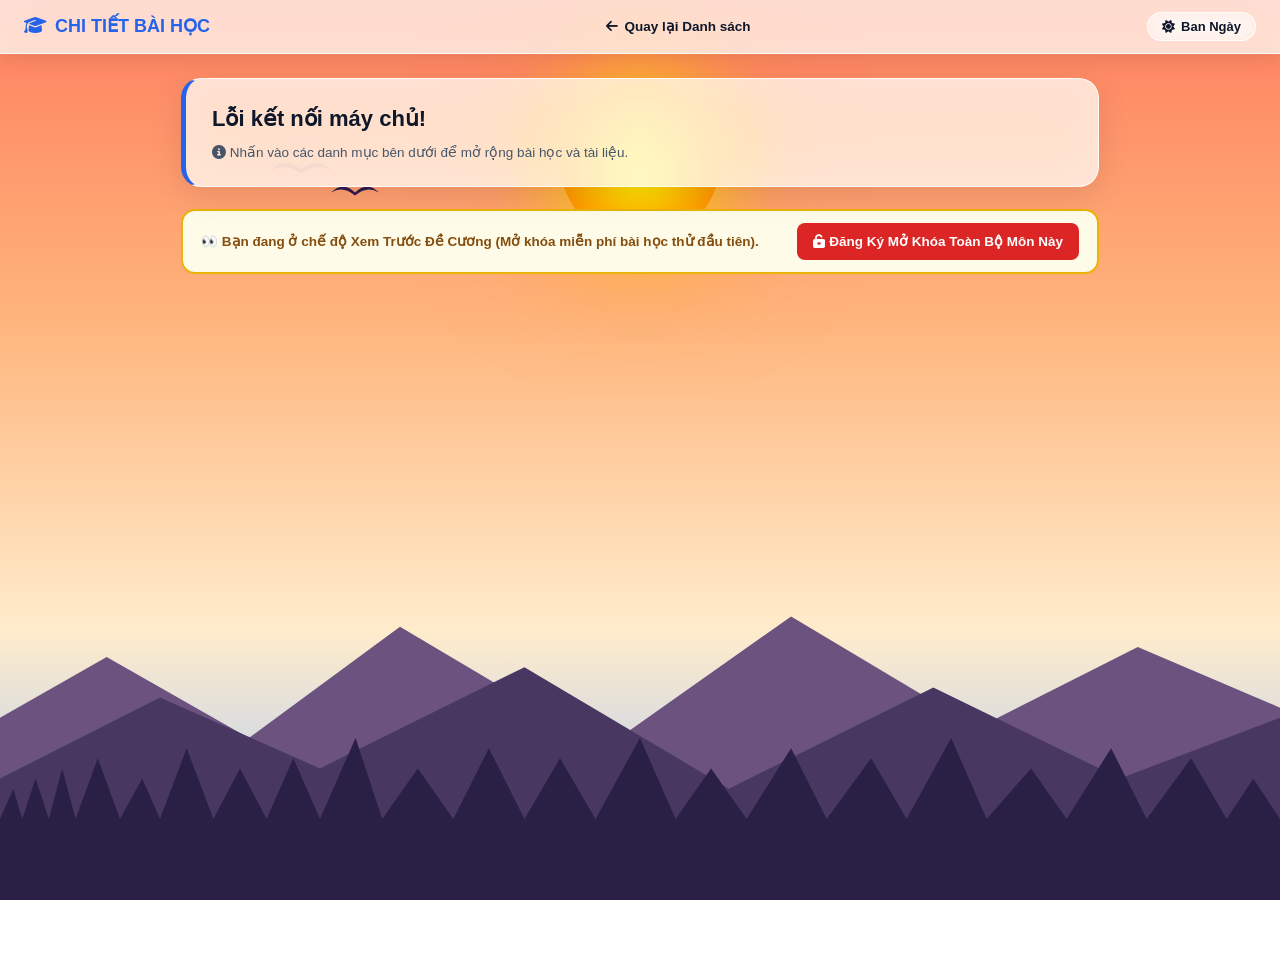
<file: courses/thptqg-2027/detail.html>
<!DOCTYPE html>
<html lang="vi" data-theme="light">
<head>
  <meta charset="UTF-8">
  <meta name="viewport" content="width=device-width, initial-scale=1.0">
  <title>Chi Tiết Khóa Học - TaiLieuHub</title>
  <link rel="stylesheet" href="https://cdnjs.cloudflare.com/ajax/libs/font-awesome/6.4.0/css/all.min.css">
  <link rel="stylesheet" href="thptqg-style.css">
  
  <style>
    * { box-sizing: border-box; }
    body { font-family: 'Segoe UI', Tahoma, Geneva, Verdana, sans-serif; margin: 0; padding-bottom: 40px; background: transparent !important; }
    
    .top-navbar { background: var(--glass-bg) !important; backdrop-filter: blur(25px) saturate(180%); -webkit-backdrop-filter: blur(25px) saturate(180%); border-bottom: 1px solid var(--glass-border) !important; padding: 12px 24px; display: flex; justify-content: space-between; align-items: center; position: sticky; top: 0; z-index: 100; box-shadow: 0 4px 20px rgba(0,0,0,0.1); }
    .nav-brand { font-size: 18px; font-weight: 800; color: var(--primary); text-decoration: none; display: flex; align-items: center; gap: 8px; }
    .btn-back { color: var(--text-main); text-decoration: none; font-size: 13.5px; font-weight: 700; display: flex; align-items: center; gap: 6px; }

    .container { max-width: 950px; margin: 24px auto; padding: 0 16px; }
    .header-box { background: var(--glass-bg) !important; backdrop-filter: blur(25px) saturate(180%) !important; -webkit-backdrop-filter: blur(25px) saturate(180%) !important; border: 1px solid var(--glass-border) !important; border-left: 5px solid var(--primary) !important; border-radius: 20px !important; padding: 22px 26px !important; box-shadow: var(--card-shadow) !important; margin-bottom: 22px !important; }
    .course-title { font-size: 22px !important; color: var(--text-main) !important; font-weight: 800 !important; margin-bottom: 6px !important; }
    .course-sub { font-size: 13.5px !important; color: var(--text-muted) !important; margin: 0 !important; }

    .accordion-card { background: var(--glass-bg) !important; backdrop-filter: blur(25px) saturate(180%) !important; -webkit-backdrop-filter: blur(25px) saturate(180%) !important; border: 1px solid var(--glass-border) !important; border-radius: 16px !important; overflow: hidden !important; box-shadow: var(--card-shadow) !important; margin-bottom: 12px !important; transition: all 0.3s ease !important; }
    .accordion-header { background: transparent !important; padding: 16px 20px !important; font-weight: 700 !important; color: var(--text-main) !important; cursor: pointer !important; display: flex !important; justify-content: space-between !important; align-items: center !important; }
    .accordion-header:hover { background: rgba(255, 255, 255, 0.15) !important; }
    .accordion-content { padding: 10px 15px; display: block; }
    .accordion-card.collapsed > .accordion-content { display: none; }
    .accordion-card.collapsed > .accordion-header .chevron-icon { transform: rotate(-90deg); }
    .chevron-icon { transition: transform 0.25s ease; }

    .lesson-item { display: flex; justify-content: space-between; align-items: center; padding: 12px 0; border-bottom: 1px dashed var(--glass-border); }
    .lesson-item:last-child { border-bottom: none; }
    .lesson-name { font-size: 13.5px; color: var(--text-main); font-weight: 600; }
    
    .action-btns { display: flex; gap: 8px; flex-wrap: wrap; }
    .btn-action { padding: 7px 14px !important; border-radius: 8px !important; font-size: 12px !important; font-weight: 700 !important; border: none !important; cursor: pointer !important; display: inline-flex !important; align-items: center !important; gap: 6px !important; transition: all 0.2s ease !important; }
    .btn-action:hover { transform: translateY(-2px) !important; box-shadow: 0 4px 12px rgba(0,0,0,0.15) !important; }
    .btn-video { background: rgba(2, 132, 199, 0.15) !important; color: var(--primary) !important; }
    .btn-pdf { background: rgba(220, 38, 38, 0.15) !important; color: #ef4444 !important; }
    .btn-audio { background: rgba(22, 163, 74, 0.15) !important; color: #16a34a !important; }
    .btn-zip { background: rgba(202, 138, 4, 0.15) !important; color: #ca8a04 !important; }

    .modal-overlay { position: fixed; top:0; left:0; width:100%; height:100%; background: rgba(0,0,0,0.75); display:none; justify-content:center; align-items:center; z-index: 1000; }
    .modal-box { background: #fff; width: 90%; max-width: 850px; border-radius: 12px; overflow: hidden; display: flex; flex-direction: column; height: 80vh; }
    .modal-header { background: #0f172a; color: #fff; padding: 12px 20px; display: flex; justify-content: space-between; align-items: center; }
    .modal-body { flex: 1; background: #000; }
    .modal-body iframe { width: 100%; height: 100%; border: none; }
    .close-btn { background: none; border: none; color: #fff; font-size: 20px; cursor: pointer; }
  </style>
</head>
<body>

  <!-- KHUNG HÌNH NỀN VECTOR CHUYỂN ĐỘNG 2D -->
  <div class="scenery-bg-container">
      <div class="celestial-body"></div>
      <div class="sky-elements">
          <div class="cloud cloud-1"></div>
          <div class="cloud cloud-2"></div>
          <div class="stars"></div>
          <div class="shooting-star"></div>
      </div>
      <svg class="creatures" viewBox="0 0 100 60">
          <path class="bird-path" d="M10,20 Q20,10 30,20 Q40,10 50,20 Q40,15 30,22 Q20,15 10,20 Z" />
          <path class="bird-path" d="M50,35 Q58,27 66,35 Q74,27 82,35 Q74,30 66,37 Q58,30 50,35 Z" />
          <path class="bat-path" d="M15,25 Q22,15 30,22 Q38,15 45,25 Q35,30 30,24 Q25,30 15,25 Z" />
          <path class="bat-path" d="M55,15 Q62,8 70,14 Q78,8 85,15 Q76,20 70,16 Q64,20 55,15 Z" />
      </svg>
      <svg class="landscape-svg" viewBox="0 0 1440 400" preserveAspectRatio="none">
          <path class="mountain-back" d="M0,220 L120,160 L280,240 L450,130 L680,250 L890,120 L1100,230 L1280,150 L1440,210 L1440,400 L0,400 Z"></path>
          <path class="mountain-mid" d="M0,280 L180,200 L360,270 L590,170 L820,290 L1050,190 L1260,280 L1440,220 L1440,400 L0,400 Z"></path>
          <path class="forest-front" d="M0,320 L15,290 L25,320 L40,280 L55,320 L70,270 L85,320 L110,260 L135,320 L160,280 L180,320 L210,250 L240,320 L270,270 L300,320 L330,260 L360,320 L400,240 L430,320 L470,270 L510,320 L550,250 L590,320 L630,260 L670,320 L720,240 L760,320 L800,270 L840,320 L890,250 L930,320 L980,260 L1020,320 L1070,240 L1110,320 L1160,270 L1200,320 L1250,250 L1290,320 L1340,260 L1380,320 L1410,280 L1440,320 L1440,400 L0,400 Z"></path>
      </svg>
  </div>

  <div class="top-navbar">
    <a href="index.html" class="nav-brand"><i class="fa-solid fa-graduation-cap"></i> CHI TIẾT BÀI HỌC</a>
    <a href="index.html" class="btn-back"><i class="fa-solid fa-arrow-left"></i> Quay lại Danh sách</a>
  </div>

  <div class="container">
    <div class="header-box">
      <h1 class="course-title" id="course-title">Đang tải dữ liệu khóa học...</h1>
      <p class="course-sub"><i class="fa-solid fa-circle-info"></i> Nhấn vào các danh mục bên dưới để mở rộng bài học và tài liệu.</p>
    </div>
    <div id="content-container"></div>
  </div>

  <div class="modal-overlay" id="videoModal">
    <div class="modal-box" style="position: relative; max-width: 960px; height: 85vh;">
      <div class="modal-header" style="gap: 10px; flex-wrap: wrap;">
        <span id="videoTitle" style="font-weight: 700; font-size: 14px; flex: 1;">Xem Bài Học</span>
        <button id="addNoteBtn" onclick="saveTimestampNote()" style="background: #eab308; color: #0f172a; border: none; padding: 6px 12px; border-radius: 6px; font-size: 12px; font-weight: bold; cursor: pointer; display: none;">
          <i class="fa-solid fa-bookmark"></i> Lưu Ghi Chú Mốc Giờ
        </button>
        <button class="close-btn" onclick="closeModal()">&times;</button>
      </div>

      <div class="modal-body" id="playerContainer" style="position: relative; flex: 1; background: #000; display: flex; flex-direction: column; overflow: hidden;">
        <!-- TRÌNH PHÁT VIDEO / AUDIO HTML5 GỐC (CHẠY MƯỢT TRÊN IPHONE SAFARI & CHỐNG TẢI) -->
        <video id="nativeVideo" controls controlsList="nodownload" oncontextmenu="return false;" playsinline style="width: 100%; height: 100%; display: none; background: #000;"></video>
        
        <!-- KHUNG ĐỌC PDF TRỰC TIẾP -->
        <iframe id="pdfFrame" src="" style="width: 100%; height: 100%; border: none; display: none; background: #fff;"></iframe>

        <!-- DYNAMIC WATERMARK CHỐNG QUAY MÀN HÌNH (NHẢY VỊ TRÍ NGẪU NHIÊN MỖI 8 GIÂY) -->
        <div id="dynamicWatermark" style="position: absolute; pointer-events: none; z-index: 99; color: rgba(255, 255, 255, 0.28); background: rgba(0, 0, 0, 0.25); padding: 4px 10px; border-radius: 6px; font-size: 12px; font-weight: bold; user-select: none; transition: top 0.8s ease, left 0.8s ease;"></div>
      </div>

      <!-- KHU VỰC HIỂN THỊ GHI CHÚ MỐC THỜI GIAN CỦA HỌC VIÊN -->
      <div id="notesPanel" style="background: #0f172a; color: #f8fafc; padding: 8px 16px; font-size: 12.5px; border-top: 1px solid #334155; display: none; max-height: 90px; overflow-y: auto;"></div>
    </div>
  </div>

  <script>
    const WORKER_URL = "https://tlh-api.congiobachmai.workers.dev";
    const SECRET_KEY = "TLH_SECURE_2026_@KEY";

    function toggleTheme() {
        const htmlEl = document.documentElement;
        const nextTheme = htmlEl.getAttribute("data-theme") === "dark" ? "light" : "dark";
        htmlEl.setAttribute("data-theme", nextTheme);
        localStorage.setItem("themePreference", nextTheme);
        updateThemeUI(nextTheme);
    }

    function updateThemeUI(theme) {
        const icon = document.getElementById("themeIcon");
        const txt = document.getElementById("themeText");
        if (!icon || !txt) return;
        icon.className = theme === "dark" ? "fa-solid fa-moon" : "fa-solid fa-sun";
        txt.textContent = theme === "dark" ? "Ban Đêm" : "Ban Ngày";
    }

    document.addEventListener("DOMContentLoaded", () => {
        let navbar = document.querySelector(".top-navbar");
        if (navbar && !document.getElementById("themeToggleBtn")) {
            let btn = document.createElement("button");
            btn.id = "themeToggleBtn";
            btn.className = "theme-toggle-btn";
            btn.innerHTML = `<i class="fa-solid fa-sun" id="themeIcon"></i> <span id="themeText">Ban Ngày</span>`;
            btn.onclick = toggleTheme;
            navbar.appendChild(btn);
        }
        const savedTheme = localStorage.getItem("themePreference") || "light";
        document.documentElement.setAttribute("data-theme", savedTheme);
        updateThemeUI(savedTheme);
    });

    function getSecureCourses() {
        let raw = localStorage.getItem("allowedCourses");
        if (!raw) return [];
        try {
            let decoded = decodeURIComponent(atob(raw));
            let parts = decoded.split("|");
            if (parts.length === 2 && parts[1] === SECRET_KEY) {
                return JSON.parse(parts[0]).map(c => String(c).toLowerCase().trim());
            }
        } catch(e) {}
        return [];
    }

    function getDeviceId() {
        let did = localStorage.getItem("tlh_device_id");
        if (!did) {
            did = "DEV_" + Math.random().toString(36).substring(2, 10) + "_" + Date.now().toString(36);
            localStorage.setItem("tlh_device_id", did);
        }
        return did;
    }

    const urlParams = new URLSearchParams(window.location.search);
    const course = (urlParams.get('course') || 'toan-thay-chi').toLowerCase().trim();
    const userEmail = (localStorage.getItem("userEmail") || "").trim().toLowerCase();
    const deviceId = getDeviceId();
    const allowedCourses = getSecureCourses();

    const hasFullPermission = Boolean(userEmail) && (
        allowedCourses.includes("all") ||
        allowedCourses.includes("thptqg-all") ||
        allowedCourses.includes("toeic-all") ||
        allowedCourses.includes("toeic-4-ky-nang") ||
        allowedCourses.includes(course)
    );

    if (!hasFullPermission) {
        let previewBanner = document.createElement("div");
        previewBanner.style.cssText = "background: #fefce8; border: 2px solid #eab308; color: #854d0e; padding: 12px 18px; border-radius: 14px; margin-bottom: 18px; display: flex; justify-content: space-between; align-items: center; flex-wrap: wrap; gap: 10px; font-size: 13.5px; font-weight: 600;";
        previewBanner.innerHTML = `
            <span>👀 Bạn đang ở chế độ <b>Xem Trước Đề Cương</b> (Mở khóa miễn phí bài học thử đầu tiên).</span>
            <a href="checkout.html" style="background: #dc2626; color: #fff; padding: 8px 16px; border-radius: 8px; text-decoration: none; font-weight: bold;">
                <i class="fa-solid fa-unlock-keyhole"></i> Đăng Ký Mở Khóa Toàn Bộ Môn Này
            </a>
        `;
        document.querySelector(".container").insertBefore(previewBanner, document.getElementById("content-container"));
    }

    // TẢI MỤC LỤC TỪ SUPABASE QUA CLOUDFLARE WORKER (KHÔNG CẦN THƯ MỤC DATA/*.JS NỮA)
    fetch(`${WORKER_URL}/course?id=${encodeURIComponent(course)}`)
        .then(r => r.json())
        .then(res => {
            if (res.status === "success" && res.data) {
                document.getElementById('course-title').innerText = res.data.title || 'Nội Dung Khóa Học';
                if (res.data.is_empty || !res.data.curriculum_tree || res.data.curriculum_tree.length === 0) {
                    document.getElementById('content-container').innerHTML = `<div style="padding:24px; background:var(--glass-bg); border-radius:16px; text-align:center; font-weight:bold;">📚 Khóa học đang được cập nhật video bài giảng mới nhất. Vui lòng quay lại sau!</div>`;
                } else {
                    document.getElementById('content-container').innerHTML = renderNodes(res.data.curriculum_tree, 0, true);
                }
            } else {
                document.getElementById('course-title').innerText = "Không tìm thấy khóa học!";
            }
        })
        .catch(() => {
            document.getElementById('course-title').innerText = "Lỗi kết nối máy chủ!";
        });

    function renderNodes(nodes, depth, isCollapsed = false) {
        if (!nodes || nodes.length === 0) return '';
        let html = '';

        nodes.forEach((node) => {
            let nodeId = 'node-' + Math.random().toString(36).substr(2, 9);
            let bgHeader = depth === 0 ? 'rgba(255,255,255,0.2)' : (depth === 1 ? 'rgba(255,255,255,0.1)' : 'transparent');
            let borderLeft = depth === 0 ? '4px solid var(--primary)' : (depth === 1 ? '3px solid #38bdf8' : '2px solid #94a3b8');
            let fontSize = depth === 0 ? '16px' : (depth === 1 ? '14px' : '13px');
            let iconClass = depth === 0 ? 'fa-folder-open' : (depth === 1 ? 'fa-bookmark' : 'fa-folder');
            let collapsedClass = isCollapsed ? 'collapsed' : '';

            html += `
            <div class="accordion-card ${collapsedClass}" id="${nodeId}" style="border-left: ${borderLeft};">
                <div class="accordion-header" onclick="toggleNode('${nodeId}', event)" style="background: ${bgHeader};">
                    <span style="font-size: ${fontSize}; font-weight: bold; color: var(--text-main);">
                        <i class="fa-solid ${iconClass}" style="color: var(--primary); margin-right: 8px;"></i>${node.title}
                    </span>
                    <i class="fa-solid fa-chevron-down chevron-icon" style="color: var(--text-muted);"></i>
                </div>
                <div class="accordion-content">`;

            if (node.items && node.items.length > 0) {
                node.items.forEach(item => {
                    let safeTitle = (item.name || "Bài học").replace(/'/g, "\\'");
                    let btnsHtml = '';
                    let hasFreeBadge = false;
                    let isDone = false;

                    (item.actions || []).forEach(act => {
                        if (act.is_free) hasFreeBadge = true;
                        if (localStorage.getItem("done_" + act.lesson_id) === "1") isDone = true;
                        let unlocked = hasFullPermission || act.is_free;

                        if (act.type === "exam") {
                            btnsHtml += `<button onclick="openLesson('${act.lesson_id}', 'exam', '${safeTitle}', ${act.is_free})" class="btn-action btn-video" style="background:#2563eb !important; color:#fff !important;"><i class="fa-solid ${unlocked ? 'fa-pen-to-square' : 'fa-lock'}"></i> Làm Bài Online</button>`;
                        } else if (act.type === "video") {
                            btnsHtml += `<button onclick="openLesson('${act.lesson_id}', 'video', '${safeTitle}', ${act.is_free})" class="btn-action btn-video"><i class="fa-solid ${unlocked ? 'fa-circle-play' : 'fa-lock'}"></i> Xem Video</button>`;
                        } else if (act.type === "pdf") {
                            btnsHtml += `<button onclick="openLesson('${act.lesson_id}', 'pdf', '${safeTitle}', ${act.is_free})" class="btn-action btn-pdf"><i class="fa-solid ${unlocked ? 'fa-file-pdf' : 'fa-lock'}"></i> Xem PDF</button>`;
                        } else if (act.type === "audio") {
                            btnsHtml += `<button onclick="openLesson('${act.lesson_id}', 'audio', '${safeTitle}', ${act.is_free})" class="btn-action btn-audio"><i class="fa-solid ${unlocked ? 'fa-headphones' : 'fa-lock'}"></i> Nghe Audio</button>`;
                        } else {
                            btnsHtml += `<button onclick="openLesson('${act.lesson_id}', 'zip', '${safeTitle}', ${act.is_free})" class="btn-action btn-zip"><i class="fa-solid ${unlocked ? 'fa-file-zipper' : 'fa-lock'}"></i> Tải Tệp</button>`;
                        }
                    });

                    let badgeHtml = (!hasFullPermission && hasFreeBadge)
                        ? `<span style="background:#16a34a; color:#fff; font-size:10px; padding:2px 6px; border-radius:4px; margin-left:6px;">HỌC THỬ</span>`
                        : (isDone ? `<span style="color:#16a34a; font-size:12px; margin-left:6px;" title="Đã học"><i class="fa-solid fa-circle-check"></i></span>` : '');

                    html += `
                    <div class="lesson-item">
                        <span class="lesson-name"><i class="fa-regular fa-file" style="color: var(--text-muted); margin-right: 6px;"></i>${item.name} ${badgeHtml}</span>
                        <div class="action-btns">${btnsHtml}</div>
                    </div>`;
                });
            }

            if (node.children && node.children.length > 0) {
                html += renderNodes(node.children, depth + 1, false);
            }

            html += `</div></div>`;
        });

        return html;
    }

    function toggleNode(id, event) {
        if (event) event.stopPropagation();
        let el = document.getElementById(id);
        if (el) el.classList.toggle('collapsed');
    }

    // XỬ LÝ PHÁT BÀI HỌC BẢO MẬT, LƯU TIẾN ĐỘ, GHI CHÚ & WATERMARK
    let currentLessonId = null;
    let watermarkTimer = null;
    let progressTimer = null;

    function startWatermark() {
        const wm = document.getElementById("dynamicWatermark");
        wm.innerText = `${userEmail || "KHÁCH HỌC THỬ"} • TaiLieuHub`;
        const moveWm = () => {
            wm.style.top = Math.floor(10 + Math.random() * 75) + "%";
            wm.style.left = Math.floor(5 + Math.random() * 65) + "%";
        };
        moveWm();
        if (watermarkTimer) clearInterval(watermarkTimer);
        watermarkTimer = setInterval(moveWm, 8000);
    }

    function openLesson(lessonId, type, title, isFree) {
        if (!hasFullPermission && !isFree) {
            if (!userEmail) {
                if (confirm("Vui lòng Đăng Nhập tài khoản để mở khóa bài học này! Chuyển tới trang Đăng Nhập ngay?")) {
                    window.location.href = "../../index.html?action=login";
                }
            } else {
                if (confirm("Bài giảng này dành cho học viên đã đăng ký môn học. Chuyển tới trang kích hoạt VietQR tự động ngay?")) {
                    window.location.href = "checkout.html";
                }
            }
            return;
        }

        const streamUrl = `${WORKER_URL}/stream?lesson_id=${encodeURIComponent(lessonId)}&email=${encodeURIComponent(userEmail)}&device=${encodeURIComponent(deviceId)}`;

        if (type === "exam" || type === "zip") {
            window.open(streamUrl, "_blank");
            return;
        }

        currentLessonId = lessonId;
        document.getElementById("videoTitle").innerText = title;
        const vid = document.getElementById("nativeVideo");
        const pdf = document.getElementById("pdfFrame");
        const noteBtn = document.getElementById("addNoteBtn");
        const notesPanel = document.getElementById("notesPanel");

        startWatermark();

        if (type === "video" || type === "audio") {
            pdf.style.display = "none";
            pdf.src = "";
            vid.style.display = "block";
            noteBtn.style.display = "inline-block";
            notesPanel.style.display = "block";
            vid.src = streamUrl;

            // Khôi phục vị trí giây đang xem dở (Tầng 5)
            const savedSec = parseFloat(localStorage.getItem("prog_" + lessonId) || "0");
            vid.onloadedmetadata = () => {
                if (savedSec > 5 && savedSec < vid.duration - 10) {
                    vid.currentTime = savedSec;
                }
                vid.play().catch(() => {});
            };

            if (progressTimer) clearInterval(progressTimer);
            progressTimer = setInterval(() => {
                if (!vid.paused && vid.currentTime > 0) {
                    localStorage.setItem("prog_" + lessonId, Math.floor(vid.currentTime));
                    if (vid.duration && vid.currentTime / vid.duration > 0.85) {
                        localStorage.setItem("done_" + lessonId, "1");
                    }
                }
            }, 3000);

            renderLessonNotes();
        } else if (type === "pdf") {
            vid.pause();
            vid.style.display = "none";
            vid.src = "";
            noteBtn.style.display = "none";
            notesPanel.style.display = "none";
            pdf.style.display = "block";
            pdf.src = streamUrl;
            localStorage.setItem("done_" + lessonId, "1");
        }

        document.getElementById("videoModal").style.display = "flex";
    }

    function saveTimestampNote() {
        const vid = document.getElementById("nativeVideo");
        if (!currentLessonId) return;
        const sec = Math.floor(vid.currentTime || 0);
        const minStr = `${Math.floor(sec / 60)}:${String(sec % 60).padStart(2, '0')}`;
        const content = prompt(`Nhập ghi chú tại mốc thời gian [${minStr}]:`);
        if (!content || !content.trim()) return;

        let notes = JSON.parse(localStorage.getItem("notes_" + currentLessonId) || "[]");
        notes.push({ sec, timeLabel: minStr, text: content.trim() });
        localStorage.setItem("notes_" + currentLessonId, JSON.stringify(notes));
        renderLessonNotes();
    }

    function renderLessonNotes() {
        const panel = document.getElementById("notesPanel");
        let notes = JSON.parse(localStorage.getItem("notes_" + currentLessonId) || "[]");
        if (notes.length === 0) {
            panel.innerHTML = `<span style="color:#94a3b8;">💡 Mẹo: Bấm nút <b>Lưu Ghi Chú Mốc Giờ</b> ở góc trên khi đang xem để đánh dấu công thức quan trọng.</span>`;
            return;
        }
        panel.innerHTML = `<b>📌 Ghi chú của bạn:</b> ` + notes.map(n => 
            `<a href="javascript:void(0)" onclick="document.getElementById('nativeVideo').currentTime=${n.sec}" style="display:inline-block; background:#1e293b; color:#38bdf8; padding:3px 8px; border-radius:4px; margin:3px 6px 3px 0; text-decoration:none; border:1px solid #334155;">[${n.timeLabel}] ${n.text}</a>`
        ).join("");
    }

    function closeModal() {
        const vid = document.getElementById("nativeVideo");
        vid.pause();
        vid.src = "";
        document.getElementById("pdfFrame").src = "";
        if (watermarkTimer) clearInterval(watermarkTimer);
        if (progressTimer) clearInterval(progressTimer);
        document.getElementById("videoModal").style.display = "none";
    }
  </script>
</body>
</html>
</file>
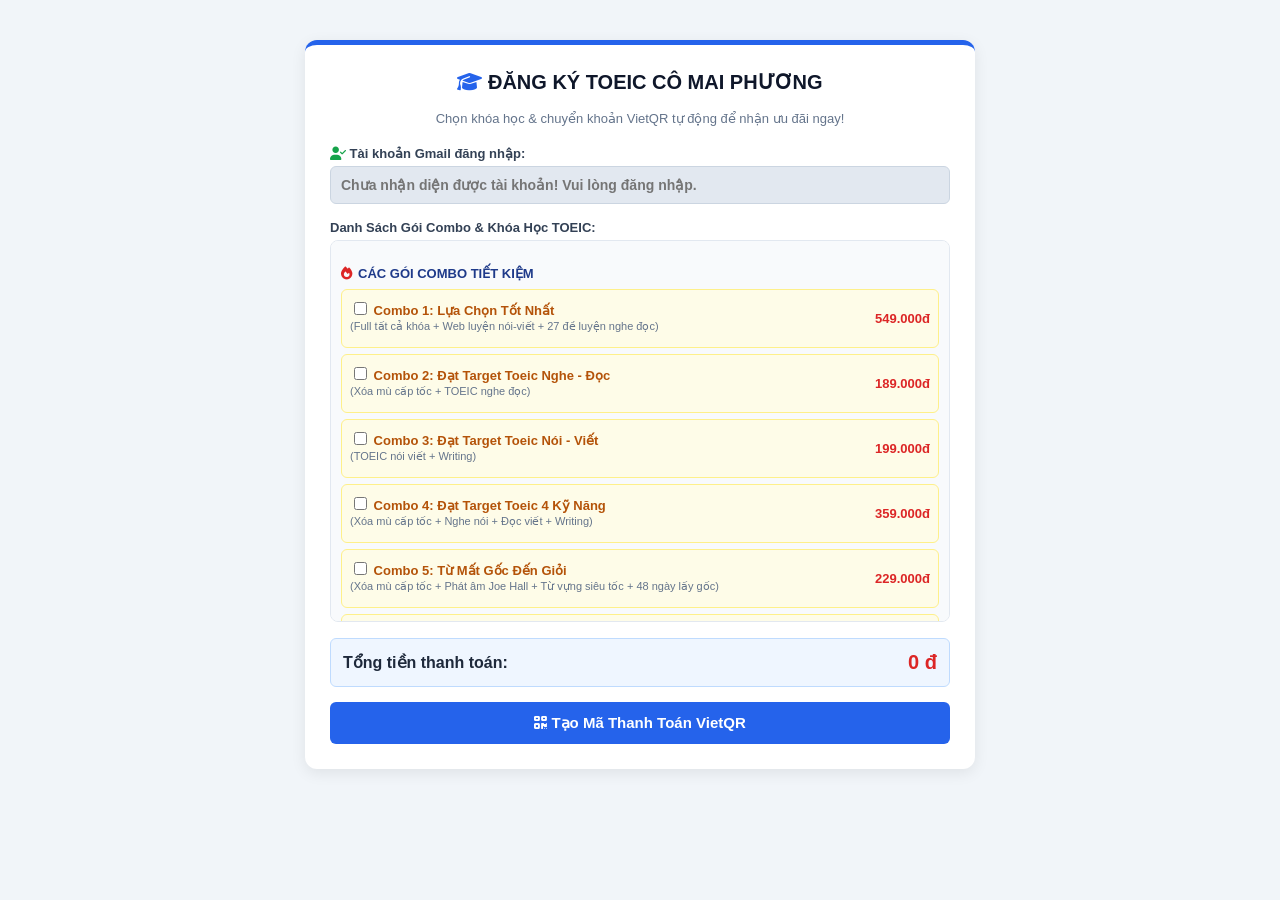
<file: courses/toeic-mai-phuong/checkout.html>
<!DOCTYPE html>
<html lang="vi">
<head>
    <meta charset="UTF-8">
    <meta name="viewport" content="width=device-width, initial-scale=1.0">
    <title>Đăng Ký Khóa Học - TOEIC Cô Mai Phương NGOAINGU24H</title>
    <link rel="stylesheet" href="https://cdnjs.cloudflare.com/ajax/libs/font-awesome/6.4.0/css/all.min.css">
    <style>
        body { font-family: 'Segoe UI', Tahoma, sans-serif; background: #f1f5f9; padding: 20px; color: #1e293b; margin: 0; }
        .card { max-width: 620px; margin: 20px auto; background: #fff; padding: 25px; border-radius: 12px; box-shadow: 0 4px 15px rgba(0,0,0,0.08); border-top: 5px solid #2563eb; }
        h2 { text-align: center; margin-top: 0; color: #0f172a; font-size: 20px; }
        p.sub { text-align: center; color: #64748b; font-size: 13px; margin-bottom: 20px; }
        .form-group { margin-bottom: 16px; }
        label { display: block; font-weight: bold; font-size: 13px; margin-bottom: 5px; color: #334155; }
        
        input[readonly] { width: 100%; padding: 10px; border: 1px solid #cbd5e1; border-radius: 6px; box-sizing: border-box; font-size: 14px; background-color: #e2e8f0; color: #334155; font-weight: bold; cursor: not-allowed; }
        
        .section-label { font-size: 13px; font-weight: 800; color: #1e3a8a; margin: 15px 0 8px 0; display: flex; align-items: center; gap: 6px; }
        .checklist { background: #f8fafc; border: 1px solid #e2e8f0; border-radius: 8px; padding: 10px; max-height: 360px; overflow-y: auto; }
        .item { display: flex; justify-content: space-between; align-items: center; padding: 9px 8px; border-bottom: 1px dashed #cbd5e1; font-size: 13px; border-radius: 6px; }
        .item:last-child { border-bottom: none; }
        .item-combo { background: #fefce8; border: 1px solid #fef08a; margin-bottom: 6px; }
        .gift-tag { font-size: 11px; background: #dc2626; color: white; padding: 2px 6px; border-radius: 4px; font-weight: bold; margin-left: 4px; }
        .free-tag { color: #16a34a; font-weight: bold; font-size: 12px; }

        .btn { width: 100%; padding: 12px; background: #2563eb; color: #fff; border: none; border-radius: 6px; font-weight: bold; cursor: pointer; font-size: 15px; margin-top: 15px; transition: background 0.2s; }
        .btn:hover { background: #1d4ed8; }
        .btn:disabled { background: #94a3b8; cursor: not-allowed; }
        .qr-box { display: none; margin-top: 20px; text-align: center; border-top: 2px dashed #cbd5e1; padding-top: 15px; }
        .memo-text { background: #fef2f2; border: 1px solid #fecaca; color: #dc2626; padding: 8px; border-radius: 6px; font-weight: bold; font-size: 13px; margin-top: 8px; word-break: break-all; }
        
        .status-loading { color: #d97706; font-weight: bold; font-size: 14px; margin-top: 10px; }
        .status-success { color: #16a34a; font-weight: bold; font-size: 16px; margin-top: 10px; background: #dcfce7; padding: 12px; border-radius: 8px; border: 1px solid #86efac; }
    </style>
</head>
<body>

<div class="card">
    <h2><i class="fa-solid fa-graduation-cap" style="color:#2563eb;"></i> ĐĂNG KÝ TOEIC CÔ MAI PHƯƠNG</h2>
    <p class="sub">Chọn khóa học & chuyển khoản VietQR tự động để nhận ưu đãi ngay!</p>
    
    <form onsubmit="generateQR(event)">
        <div class="form-group">
            <label><i class="fa-solid fa-user-check" style="color:#16a34a;"></i> Tài khoản Gmail đăng nhập:</label>
            <input type="email" id="gmail" readonly title="Tài khoản đã đăng nhập">
        </div>

        <div class="form-group">
            <label>Danh Sách Gói Combo & Khóa Học TOEIC:</label>
            <div class="checklist">
                
                <div class="section-label"><i class="fa-solid fa-fire" style="color:#dc2626;"></i> CÁC GÓI COMBO TIẾT KIỆM</div>
                
                <div class="item item-combo">
                    <label style="font-weight:bold; color:#b45309; cursor:pointer;">
                        <input type="checkbox" class="sub-check" value="toeic-all" data-price="549000" onchange="calc()"> 
                        Combo 1: Lựa Chọn Tốt Nhất
                        <br><span style="font-weight:normal; font-size:11px; color:#64748b;">(Full tất cả khóa + Web luyện nói-viết + 27 đề luyện nghe đọc)</span>
                    </label>
                    <b style="color:#dc2626;">549.000đ</b>
                </div>

                <div class="item item-combo">
                    <label style="font-weight:bold; color:#b45309; cursor:pointer;">
                        <input type="checkbox" class="sub-check" value="combo2" data-price="189000" onchange="calc()"> 
                        Combo 2: Đạt Target Toeic Nghe - Đọc
                        <br><span style="font-weight:normal; font-size:11px; color:#64748b;">(Xóa mù cấp tốc + TOEIC nghe đọc)</span>
                    </label>
                    <b style="color:#dc2626;">189.000đ</b>
                </div>

                <div class="item item-combo">
                    <label style="font-weight:bold; color:#b45309; cursor:pointer;">
                        <input type="checkbox" class="sub-check" value="combo3" data-price="199000" onchange="calc()"> 
                        Combo 3: Đạt Target Toeic Nói - Viết
                        <br><span style="font-weight:normal; font-size:11px; color:#64748b;">(TOEIC nói viết + Writing)</span>
                    </label>
                    <b style="color:#dc2626;">199.000đ</b>
                </div>

                <div class="item item-combo">
                    <label style="font-weight:bold; color:#b45309; cursor:pointer;">
                        <input type="checkbox" class="sub-check" value="combo4" data-price="359000" onchange="calc()"> 
                        Combo 4: Đạt Target Toeic 4 Kỹ Năng
                        <br><span style="font-weight:normal; font-size:11px; color:#64748b;">(Xóa mù cấp tốc + Nghe nói + Đọc viết + Writing)</span>
                    </label>
                    <b style="color:#dc2626;">359.000đ</b>
                </div>

                <div class="item item-combo">
                    <label style="font-weight:bold; color:#b45309; cursor:pointer;">
                        <input type="checkbox" class="sub-check" value="combo5" data-price="229000" onchange="calc()"> 
                        Combo 5: Từ Mất Gốc Đến Giỏi
                        <br><span style="font-weight:normal; font-size:11px; color:#64748b;">(Xóa mù cấp tốc + Phát âm Joe Hall + Từ vựng siêu tốc + 48 ngày lấy gốc)</span>
                    </label>
                    <b style="color:#dc2626;">229.000đ</b>
                </div>

                <div class="item item-combo">
                    <label style="font-weight:bold; color:#b45309; cursor:pointer;">
                        <input type="checkbox" class="sub-check" value="combo6" data-price="169000" onchange="calc()"> 
                        Combo 6: Làm Chủ Toàn Bộ Ngữ Pháp
                        <br><span style="font-weight:normal; font-size:11px; color:#64748b;">(Xóa mù ngữ pháp + Tổng ôn ngữ pháp)</span>
                    </label>
                    <b style="color:#dc2626;">169.000đ</b>
                </div>

                <div class="section-label"><i class="fa-solid fa-book" style="color:#2563eb;"></i> CÁC KHÓA HỌC LẺ</div>

                <div class="item">
                    <label style="cursor:pointer;"><input type="checkbox" class="sub-check" value="xoamunguphap" data-price="159000" onchange="calc()"> Khóa Xóa Mù Ngữ Pháp (Cơ bản + Nâng cao)</label>
                    <b style="color:#2563eb;">159.000đ</b>
                </div>
                <div class="item">
                    <label style="cursor:pointer;"><input type="checkbox" class="sub-check" value="48ngay" data-price="99000" onchange="calc()"> 48 Ngày Lấy Gốc Tiếng Anh Toàn Diện</label>
                    <b style="color:#2563eb;">99.000đ</b>
                </div>
                <div class="item">
                    <label style="cursor:pointer;"><input type="checkbox" class="sub-check" value="nghedoc" data-price="129000" onchange="calc()"> TOEIC Nghe - Đọc <span class="gift-tag">Tặng 27 Đề Luyện</span></label>
                    <b style="color:#2563eb;">129.000đ</b>
                </div>
                <div class="item">
                    <label style="cursor:pointer;"><input type="checkbox" class="sub-check" value="xoamucaptoc" data-price="89000" onchange="calc()"> Xóa Mù Tiếng Anh Cấp Tốc</label>
                    <b style="color:#2563eb;">89.000đ</b>
                </div>
                <div class="item">
                    <label style="cursor:pointer;"><input type="checkbox" class="sub-check" value="writing" data-price="89000" onchange="calc()"> Khóa Luyện Viết (Writing)</label>
                    <b style="color:#2563eb;">89.000đ</b>
                </div>
                <div class="item">
                    <label style="cursor:pointer;"><input type="checkbox" class="sub-check" value="tongonnguphap" data-price="69000" onchange="calc()"> Tổng Ôn Ngữ Pháp Cô Trang Anh</label>
                    <b style="color:#2563eb;">69.000đ</b>
                </div>
                <div class="item">
                    <label style="cursor:pointer;"><input type="checkbox" class="sub-check" value="tu-vung-sieu-toc" data-price="69000" onchange="calc()"> Khóa Nhớ Từ Vựng Siêu Tốc</label>
                    <b style="color:#2563eb;">69.000đ</b>
                </div>
                <div class="item">
                    <label style="cursor:pointer;"><input type="checkbox" class="sub-check" value="phatam" data-price="89000" onchange="calc()"> Luyện Phát Âm Thầy Joe Hall</label>
                    <b style="color:#2563eb;">89.000đ</b>
                </div>
                <div class="item">
                    <label style="cursor:pointer;"><input type="checkbox" class="sub-check" value="noiviit" data-price="159000" onchange="calc()"> Khóa TOEIC Nói - Viết <span class="gift-tag">Tặng Web + Giao Tiếp</span></label>
                    <b style="color:#2563eb;">159.000đ</b>
                </div>

                <div class="section-label"><i class="fa-solid fa-gift" style="color:#16a34a;"></i> QUÀ TẶNG KÈM TỰ ĐỘNG</div>
                <div class="item" style="background:#f0fdf4; border:1px solid #bbf7d0;">
                    <label style="cursor:not-allowed;"><input type="checkbox" id="giftCourse" value="chuyennganh" data-price="0" checked disabled> Tiếng Anh Trong Các Chuyên Ngành</label>
                    <span class="free-tag">MIỄN PHÍ</span>
                </div>

            </div>
        </div>

        <div style="display:flex; justify-content:space-between; align-items:center; font-weight:bold; margin-top:12px; background:#eff6ff; padding:12px; border-radius:6px; border:1px solid #bfdbfe;">
            <span>Tổng tiền thanh toán:</span>
            <span id="total" style="color:#dc2626; font-size:20px;">0 đ</span>
        </div>

        <button type="submit" id="btnSubmit" class="btn"><i class="fa-solid fa-qrcode"></i> Tạo Mã Thanh Toán VietQR</button>
    </form>

    <div class="qr-box" id="qrBox">
        <h3 style="color:#16a34a; margin:0 0 5px 0; font-size:16px;">Mã VietQR Thanh Toán Tự Động PayOS</h3>
        <p style="font-size:12px; color:#64748b; margin:0 0 10px 0;">Dùng App Ngân Hàng quét mã bên dưới để hệ thống kích hoạt tự động</p>
        <img id="qrImg" width="220" height="220" style="border: 2px solid #2563eb; border-radius:8px; padding:4px;">
        
        <p style="font-size:12px; margin:10px 0 0 0;">📌 <b>Nội dung chuyển khoản bắt buộc:</b></p>
        <div class="memo-text" id="memo"></div>

        <div id="paymentStatus" class="status-loading">
            <i class="fa-solid fa-spinner fa-spin"></i> Đang chờ chuyển khoản... (Hệ thống sẽ tự nhận dạng ngay)
        </div>

        <a href="../../index.html" style="display:inline-block; margin-top:15px; padding:10px 20px; background:#16a34a; color:#fff; text-decoration:none; border-radius:6px; font-weight:bold; font-size:13px;">
            <i class="fa-solid fa-right-to-bracket"></i> Đã Chuyển Khoản? Về Trang Chủ Đăng Nhập
        </a>
    </div>
</div>

<script>
    const SCRIPT_URL = "https://script.google.com/macros/s/AKfycbyLrUA_bpBJxO4mXxTROmCOySxmDKUYaBWxa2XqCqItIl2Hh0pJnzHPz25TEzuRo6bMJA/exec";
    const WORKER_URL = "https://tlh-api.congiobachmai.workers.dev";
    const SECRET_KEY = "TLH_SECURE_2026_@KEY";

    function setSecureCourses(coursesArray) {
        try {
            let jsonStr = JSON.stringify(coursesArray);
            let encoded = btoa(encodeURIComponent(jsonStr + "|" + SECRET_KEY));
            localStorage.setItem("allowedCourses", encoded);
        } catch(e) {}
    }

    let currentUserEmail = (localStorage.getItem("userEmail") || "").replace(/["']/g, '').trim().toLowerCase();

    document.addEventListener("DOMContentLoaded", function() {
        if (currentUserEmail) {
            document.getElementById('gmail').value = currentUserEmail;
        } else {
            document.getElementById('gmail').placeholder = "Chưa nhận diện được tài khoản! Vui lòng đăng nhập.";
        }
    });

    let totalPrice = 0;
    function calc() {
        totalPrice = 0;
        document.querySelectorAll('.sub-check:checked').forEach(c => totalPrice += parseInt(c.dataset.price));
        document.getElementById('total').innerText = totalPrice.toLocaleString('vi-VN') + ' đ';
    }

    function generateQR(e) {
        e.preventDefault();
        if (!currentUserEmail) {
            alert('Bạn chưa đăng nhập tài khoản! Vui lòng quay lại Trang chủ để đăng nhập.');
            window.location.href = "../../index.html?action=login";
            return;
        }

        let subs = [];
        document.querySelectorAll('.sub-check:checked').forEach(c => subs.push(c.value.trim()));
        if (subs.length === 0) return alert('Vui lòng tích chọn ít nhất 1 khóa học hoặc gói Combo!');

        // Tự động tặng kèm khóa Tiếng Anh Chuyên Ngành miễn phí
        if (!subs.includes("chuyennganh")) subs.push("chuyennganh");

        let btn = document.getElementById('btnSubmit');
        btn.innerText = "⏳ Đang khởi tạo đơn PayOS...";
        btn.disabled = true;

        let cleanEmailPrefix = currentUserEmail.split('@')[0].trim();
        let description = `DH ${cleanEmailPrefix}`;

        fetch(`${SCRIPT_URL}?action=createOrder&amount=${totalPrice}&description=${encodeURIComponent(description)}&email=${encodeURIComponent(currentUserEmail)}&courses=${encodeURIComponent(subs.join(','))}`, {
            method: 'GET',
            redirect: 'follow'
        })
        .then(response => response.json())
        .then(res => {
            btn.innerText = "🔑 Tạo Mã Thanh Toán VietQR";
            btn.disabled = false;

            if (res && res.status === "success" && res.data && res.data.qrCode) {
                document.getElementById('qrImg').src = `https://api.qrserver.com/v1/create-qr-code/?size=220x220&data=${encodeURIComponent(res.data.qrCode)}`;
                document.getElementById('memo').innerText = res.data.description || description;
                document.getElementById('qrBox').style.display = 'block';
                document.getElementById('qrBox').scrollIntoView({ behavior: 'smooth' });
                startCheckingPayment();
            } else {
                alert("Không thể tạo đơn PayOS: " + (res.message || "Lỗi tạo đơn"));
            }
        })
        .catch(() => {
            btn.innerText = "🔑 Tạo Mã Thanh Toán VietQR";
            btn.disabled = false;
            alert("Lỗi kết nối tới máy chủ thanh toán!");
        });
    }

    let checkInterval = null;
    function startCheckingPayment() {
        const initialCount = JSON.stringify(localStorage.getItem("allowedCourses") || "");
        if (checkInterval) clearInterval(checkInterval);

        checkInterval = setInterval(() => {
            fetch(`${WORKER_URL}/auth?action=checkStatus&email=${encodeURIComponent(currentUserEmail)}`)
                .then(r => r.json())
                .then(data => {
                    if (data && data.status === "success" && Array.isArray(data.allowedCourses) && data.allowedCourses.length > 0) {
                        setSecureCourses(data.allowedCourses);
                        if (JSON.stringify(localStorage.getItem("allowedCourses")) !== initialCount) {
                            clearInterval(checkInterval);
                            document.getElementById('paymentStatus').className = "status-success";
                            document.getElementById('paymentStatus').innerHTML = "<i class='fa-solid fa-circle-check'></i> Thanh toán thành công! Khóa học đã được kích hoạt tự động.";
                            setTimeout(() => { window.location.href = "../../index.html#myCoursesArea"; }, 1500);
                        }
                    }
                })
                .catch(() => {});
        }, 3000);
    }
</script>
</body>
</html>
</file>
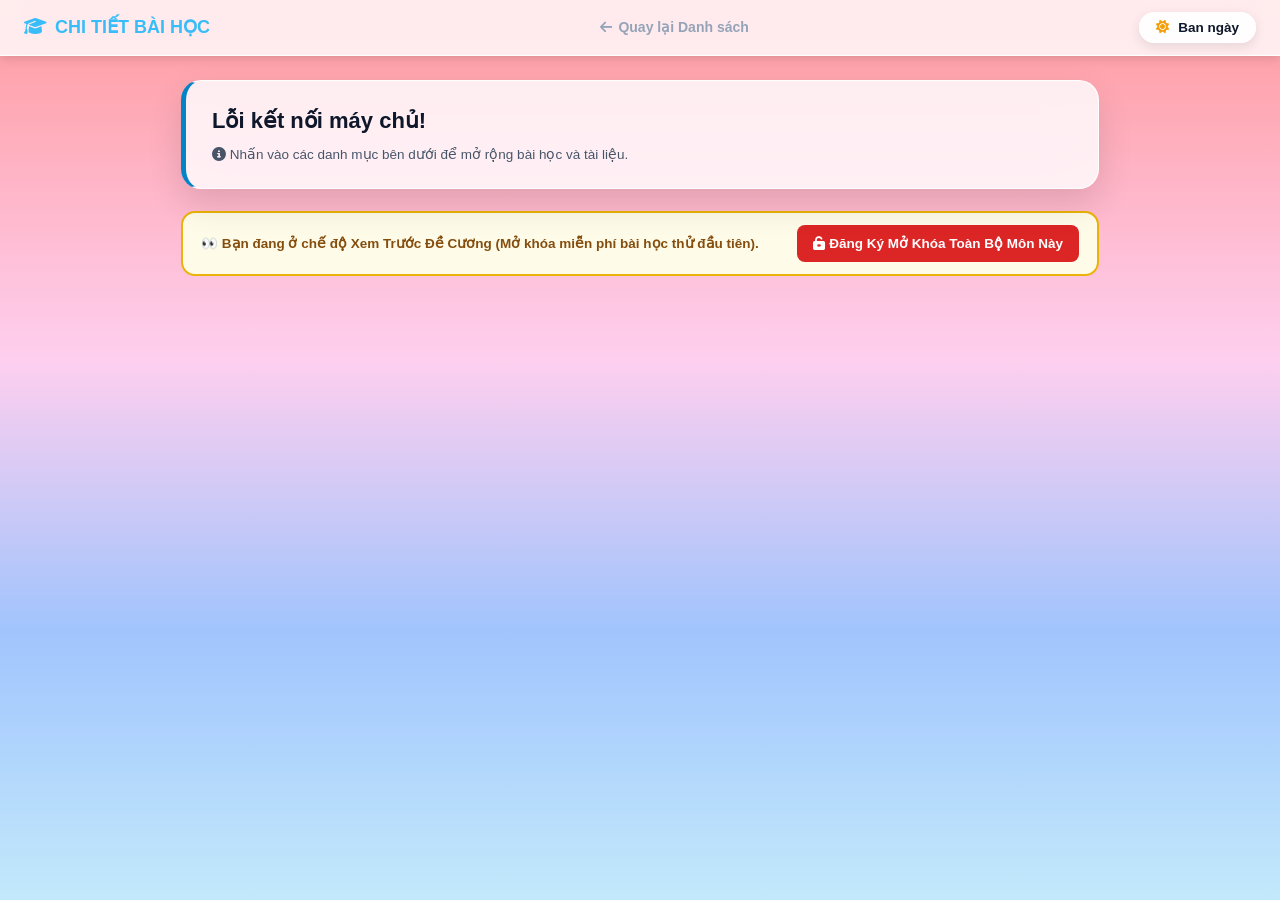
<file: courses/toeic-mai-phuong/detail.html>
<!DOCTYPE html>
<html lang="vi">
<head>
  <link rel="stylesheet" href="toeic-style.css">
  <meta charset="UTF-8">
  <meta name="viewport" content="width=device-width, initial-scale=1.0">
  <title>Chi Tiết Khóa Học - TaiLieuHub</title>
  <link rel="stylesheet" href="https://cdnjs.cloudflare.com/ajax/libs/font-awesome/6.4.0/css/all.min.css">
  <style>
    * { box-sizing: border-box; }
    body { font-family: 'Segoe UI', Tahoma, Geneva, Verdana, sans-serif; background: #f8fafc; margin: 0; padding-bottom: 40px; }
    
    .top-navbar { background: #1e293b; color: #fff; padding: 12px 24px; display: flex; justify-content: space-between; align-items: center; box-shadow: 0 2px 10px rgba(0,0,0,0.15); position: sticky; top: 0; z-index: 100; }
    .nav-brand { font-size: 18px; font-weight: bold; color: #38bdf8; text-decoration: none; display: flex; align-items: center; gap: 8px; }
    .btn-back { color: #94a3b8; text-decoration: none; font-size: 14px; font-weight: 600; display: flex; align-items: center; gap: 6px; }
    .btn-back:hover { color: #fff; }

    .container { max-width: 950px; margin: 24px auto; padding: 0 16px; }
    .header-box { background: #fff; border-radius: 12px; padding: 20px 24px; box-shadow: 0 1px 3px rgba(0,0,0,0.1); margin-bottom: 20px; border-left: 5px solid #2563eb; }
    .course-title { font-size: 20px; color: #0f172a; margin: 0 0 8px 0; }
    .course-sub { font-size: 13px; color: #64748b; margin: 0; }

    .accordion-card { background: #ffffff; border: 1px solid #e2e8f0; border-radius: 8px; margin-bottom: 8px; overflow: hidden; }
    .accordion-header { padding: 12px 16px; font-weight: 600; cursor: pointer; display: flex; justify-content: space-between; align-items: center; user-select: none; }
    .accordion-content { padding: 10px 15px; display: block; }
    .accordion-card.collapsed > .accordion-content { display: none; }
    .accordion-card.collapsed > .accordion-header .chevron-icon { transform: rotate(-90deg); }
    .chevron-icon { transition: transform 0.25s ease; }

    .lesson-item { display: flex; justify-content: space-between; align-items: center; padding: 10px 0; border-bottom: 1px dashed #e2e8f0; }
    .lesson-item:last-child { border-bottom: none; }
    .lesson-name { font-size: 13px; color: #1e293b; font-weight: 500; }
    
    .action-btns { display: flex; gap: 8px; flex-wrap: wrap; }
    .btn-action { padding: 6px 12px; border-radius: 6px; font-size: 12px; font-weight: 600; text-decoration: none; border: none; cursor: pointer; display: inline-flex; align-items: center; gap: 5px; }
    .btn-video { background: #eff6ff; color: #2563eb; }
    .btn-pdf { background: #fef2f2; color: #dc2626; }
    .btn-audio { background: #f0fdf4; color: #16a34a; }
    .btn-zip { background: #fefce8; color: #ca8a04; }
    /* Nút bấm làm bài thi online mới */
    .btn-exam { background: #2563eb; color: #ffffff; }
    .btn-exam:hover { background: #1d4ed8; }

    .modal-overlay { position: fixed; top:0; left:0; width:100%; height:100%; background: rgba(0,0,0,0.75); display:none; justify-content:center; align-items:center; z-index: 1000; }
    .modal-box { background: #fff; width: 90%; max-width: 850px; border-radius: 12px; overflow: hidden; display: flex; flex-direction: column; height: 80vh; }
    .modal-header { background: #0f172a; color: #fff; padding: 12px 20px; display: flex; justify-content: space-between; align-items: center; }
    .modal-body { flex: 1; background: #000; }
    .modal-body iframe { width: 100%; height: 100%; border: none; }
    .close-btn { background: none; border: none; color: #fff; font-size: 20px; cursor: pointer; }
  </style>
</head>
<body>
<!-- Khung Ảnh Nền Phong Cảnh Chuyển Động Ngày / Đêm -->
<div class="scenery-bg-container">
    <div class="bg-daylight"></div>
    <div class="bg-nightstar"></div>
</div>

<!-- Nút Bật/Tắt Ban Ngày - Ban Đêm tự động chèn vào Navbar -->
<script>
    document.addEventListener("DOMContentLoaded", () => {
        let navbar = document.querySelector(".top-navbar");
        if (navbar && !document.getElementById("themeToggleBtn")) {
            let btn = document.createElement("button");
            btn.id = "themeToggleBtn";
            btn.className = "theme-toggle-btn";
            btn.innerHTML = `<i class="fa-solid fa-sun" style="color:#f59e0b;"></i> <span>Ban ngày</span>`;
            btn.onclick = () => {
                let isDark = document.documentElement.getAttribute("data-theme") === "dark";
                document.documentElement.setAttribute("data-theme", isDark ? "light" : "dark");
                btn.innerHTML = isDark 
                    ? `<i class="fa-solid fa-sun" style="color:#f59e0b;"></i> Ban ngày` 
                    : `<i class="fa-solid fa-moon" style="color:#38bdf8;"></i> Ban đêm`;
            };
            navbar.appendChild(btn);
        }
    });
</script>
  <div class="top-navbar">
    <a href="index.html" class="nav-brand"><i class="fa-solid fa-graduation-cap"></i> CHI TIẾT BÀI HỌC</a>
    <a href="index.html" class="btn-back"><i class="fa-solid fa-arrow-left"></i> Quay lại Danh sách</a>
  </div>

  <div class="container">
    <div class="header-box">
      <h1 class="course-title" id="course-title">Đang tải dữ liệu khóa học...</h1>
      <p class="course-sub"><i class="fa-solid fa-circle-info"></i> Nhấn vào các danh mục bên dưới để mở rộng bài học và tài liệu.</p>
    </div>
    <div id="content-container"></div>
  </div>

  <div class="modal-overlay" id="videoModal">
    <div class="modal-box" style="position: relative; max-width: 960px; height: 85vh;">
      <div class="modal-header" style="gap: 10px; flex-wrap: wrap;">
        <span id="videoTitle" style="font-weight: 700; font-size: 14px; flex: 1;">Xem Bài Học</span>
        <button id="addNoteBtn" onclick="saveTimestampNote()" style="background: #eab308; color: #0f172a; border: none; padding: 6px 12px; border-radius: 6px; font-size: 12px; font-weight: bold; cursor: pointer; display: none;">
          <i class="fa-solid fa-bookmark"></i> Lưu Ghi Chú Mốc Giờ
        </button>
        <button class="close-btn" onclick="closeModal()">&times;</button>
      </div>

      <div class="modal-body" id="playerContainer" style="position: relative; flex: 1; background: #000; display: flex; flex-direction: column; overflow: hidden;">
        <!-- TRÌNH PHÁT VIDEO / AUDIO HTML5 GỐC (CHẠY MƯỢT TRÊN IPHONE SAFARI & CHỐNG TẢI) -->
        <video id="nativeVideo" controls controlsList="nodownload" oncontextmenu="return false;" playsinline style="width: 100%; height: 100%; display: none; background: #000;"></video>
        
        <!-- KHUNG ĐỌC PDF TRỰC TIẾP -->
        <iframe id="pdfFrame" src="" style="width: 100%; height: 100%; border: none; display: none; background: #fff;"></iframe>

        <!-- DYNAMIC WATERMARK CHỐNG QUAY MÀN HÌNH (NHẢY VỊ TRÍ NGẪU NHIÊN MỖI 8 GIÂY) -->
        <div id="dynamicWatermark" style="position: absolute; pointer-events: none; z-index: 99; color: rgba(255, 255, 255, 0.28); background: rgba(0, 0, 0, 0.25); padding: 4px 10px; border-radius: 6px; font-size: 12px; font-weight: bold; user-select: none; transition: top 0.8s ease, left 0.8s ease;"></div>
      </div>

      <!-- KHU VỰC HIỂN THỊ GHI CHÚ MỐC THỜI GIAN CỦA HỌC VIÊN -->
      <div id="notesPanel" style="background: #0f172a; color: #f8fafc; padding: 8px 16px; font-size: 12.5px; border-top: 1px solid #334155; display: none; max-height: 90px; overflow-y: auto;"></div>
    </div>
  </div>

  <script>
    const WORKER_URL = "https://tlh-api.congiobachmai.workers.dev";
    const SECRET_KEY = "TLH_SECURE_2026_@KEY";

    function toggleTheme() {
        const htmlEl = document.documentElement;
        const nextTheme = htmlEl.getAttribute("data-theme") === "dark" ? "light" : "dark";
        htmlEl.setAttribute("data-theme", nextTheme);
        localStorage.setItem("themePreference", nextTheme);
        updateThemeUI(nextTheme);
    }

    function updateThemeUI(theme) {
        const icon = document.getElementById("themeIcon");
        const txt = document.getElementById("themeText");
        if (!icon || !txt) return;
        icon.className = theme === "dark" ? "fa-solid fa-moon" : "fa-solid fa-sun";
        txt.textContent = theme === "dark" ? "Ban Đêm" : "Ban Ngày";
    }

    document.addEventListener("DOMContentLoaded", () => {
        let navbar = document.querySelector(".top-navbar");
        if (navbar && !document.getElementById("themeToggleBtn")) {
            let btn = document.createElement("button");
            btn.id = "themeToggleBtn";
            btn.className = "theme-toggle-btn";
            btn.innerHTML = `<i class="fa-solid fa-sun" id="themeIcon"></i> <span id="themeText">Ban Ngày</span>`;
            btn.onclick = toggleTheme;
            navbar.appendChild(btn);
        }
        const savedTheme = localStorage.getItem("themePreference") || "light";
        document.documentElement.setAttribute("data-theme", savedTheme);
        updateThemeUI(savedTheme);
    });

    function getSecureCourses() {
        let raw = localStorage.getItem("allowedCourses");
        if (!raw) return [];
        try {
            let decoded = decodeURIComponent(atob(raw));
            let parts = decoded.split("|");
            if (parts.length === 2 && parts[1] === SECRET_KEY) {
                return JSON.parse(parts[0]).map(c => String(c).toLowerCase().trim());
            }
        } catch(e) {}
        return [];
    }

    function getDeviceId() {
        let did = localStorage.getItem("tlh_device_id");
        if (!did) {
            did = "DEV_" + Math.random().toString(36).substring(2, 10) + "_" + Date.now().toString(36);
            localStorage.setItem("tlh_device_id", did);
        }
        return did;
    }

    const urlParams = new URLSearchParams(window.location.search);
    const course = (urlParams.get('course') || 'toan-thay-chi').toLowerCase().trim();
    const userEmail = (localStorage.getItem("userEmail") || "").trim().toLowerCase();
    const deviceId = getDeviceId();
    const allowedCourses = getSecureCourses();

    const hasFullPermission = Boolean(userEmail) && (
        allowedCourses.includes("all") ||
        allowedCourses.includes("thptqg-all") ||
        allowedCourses.includes("toeic-all") ||
        allowedCourses.includes("toeic-4-ky-nang") ||
        allowedCourses.includes(course)
    );

    if (!hasFullPermission) {
        let previewBanner = document.createElement("div");
        previewBanner.style.cssText = "background: #fefce8; border: 2px solid #eab308; color: #854d0e; padding: 12px 18px; border-radius: 14px; margin-bottom: 18px; display: flex; justify-content: space-between; align-items: center; flex-wrap: wrap; gap: 10px; font-size: 13.5px; font-weight: 600;";
        previewBanner.innerHTML = `
            <span>👀 Bạn đang ở chế độ <b>Xem Trước Đề Cương</b> (Mở khóa miễn phí bài học thử đầu tiên).</span>
            <a href="checkout.html" style="background: #dc2626; color: #fff; padding: 8px 16px; border-radius: 8px; text-decoration: none; font-weight: bold;">
                <i class="fa-solid fa-unlock-keyhole"></i> Đăng Ký Mở Khóa Toàn Bộ Môn Này
            </a>
        `;
        document.querySelector(".container").insertBefore(previewBanner, document.getElementById("content-container"));
    }

    // TẢI MỤC LỤC TỪ SUPABASE QUA CLOUDFLARE WORKER (KHÔNG CẦN THƯ MỤC DATA/*.JS NỮA)
    fetch(`${WORKER_URL}/course?id=${encodeURIComponent(course)}`)
        .then(r => r.json())
        .then(res => {
            if (res.status === "success" && res.data) {
                document.getElementById('course-title').innerText = res.data.title || 'Nội Dung Khóa Học';
                if (res.data.is_empty || !res.data.curriculum_tree || res.data.curriculum_tree.length === 0) {
                    document.getElementById('content-container').innerHTML = `<div style="padding:24px; background:var(--glass-bg); border-radius:16px; text-align:center; font-weight:bold;">📚 Khóa học đang được cập nhật video bài giảng mới nhất. Vui lòng quay lại sau!</div>`;
                } else {
                    document.getElementById('content-container').innerHTML = renderNodes(res.data.curriculum_tree, 0, true);
                }
            } else {
                document.getElementById('course-title').innerText = "Không tìm thấy khóa học!";
            }
        })
        .catch(() => {
            document.getElementById('course-title').innerText = "Lỗi kết nối máy chủ!";
        });

    function renderNodes(nodes, depth, isCollapsed = false) {
        if (!nodes || nodes.length === 0) return '';
        let html = '';

        nodes.forEach((node) => {
            let nodeId = 'node-' + Math.random().toString(36).substr(2, 9);
            let bgHeader = depth === 0 ? 'rgba(255,255,255,0.2)' : (depth === 1 ? 'rgba(255,255,255,0.1)' : 'transparent');
            let borderLeft = depth === 0 ? '4px solid var(--primary)' : (depth === 1 ? '3px solid #38bdf8' : '2px solid #94a3b8');
            let fontSize = depth === 0 ? '16px' : (depth === 1 ? '14px' : '13px');
            let iconClass = depth === 0 ? 'fa-folder-open' : (depth === 1 ? 'fa-bookmark' : 'fa-folder');
            let collapsedClass = isCollapsed ? 'collapsed' : '';

            html += `
            <div class="accordion-card ${collapsedClass}" id="${nodeId}" style="border-left: ${borderLeft};">
                <div class="accordion-header" onclick="toggleNode('${nodeId}', event)" style="background: ${bgHeader};">
                    <span style="font-size: ${fontSize}; font-weight: bold; color: var(--text-main);">
                        <i class="fa-solid ${iconClass}" style="color: var(--primary); margin-right: 8px;"></i>${node.title}
                    </span>
                    <i class="fa-solid fa-chevron-down chevron-icon" style="color: var(--text-muted);"></i>
                </div>
                <div class="accordion-content">`;

            if (node.items && node.items.length > 0) {
                node.items.forEach(item => {
                    let safeTitle = (item.name || "Bài học").replace(/'/g, "\\'");
                    let btnsHtml = '';
                    let hasFreeBadge = false;
                    let isDone = false;

                    (item.actions || []).forEach(act => {
                        if (act.is_free) hasFreeBadge = true;
                        if (localStorage.getItem("done_" + act.lesson_id) === "1") isDone = true;
                        let unlocked = hasFullPermission || act.is_free;

                        if (act.type === "exam") {
                            btnsHtml += `<button onclick="openLesson('${act.lesson_id}', 'exam', '${safeTitle}', ${act.is_free})" class="btn-action btn-video" style="background:#2563eb !important; color:#fff !important;"><i class="fa-solid ${unlocked ? 'fa-pen-to-square' : 'fa-lock'}"></i> Làm Bài Online</button>`;
                        } else if (act.type === "video") {
                            btnsHtml += `<button onclick="openLesson('${act.lesson_id}', 'video', '${safeTitle}', ${act.is_free})" class="btn-action btn-video"><i class="fa-solid ${unlocked ? 'fa-circle-play' : 'fa-lock'}"></i> Xem Video</button>`;
                        } else if (act.type === "pdf") {
                            btnsHtml += `<button onclick="openLesson('${act.lesson_id}', 'pdf', '${safeTitle}', ${act.is_free})" class="btn-action btn-pdf"><i class="fa-solid ${unlocked ? 'fa-file-pdf' : 'fa-lock'}"></i> Xem PDF</button>`;
                        } else if (act.type === "audio") {
                            btnsHtml += `<button onclick="openLesson('${act.lesson_id}', 'audio', '${safeTitle}', ${act.is_free})" class="btn-action btn-audio"><i class="fa-solid ${unlocked ? 'fa-headphones' : 'fa-lock'}"></i> Nghe Audio</button>`;
                        } else {
                            btnsHtml += `<button onclick="openLesson('${act.lesson_id}', 'zip', '${safeTitle}', ${act.is_free})" class="btn-action btn-zip"><i class="fa-solid ${unlocked ? 'fa-file-zipper' : 'fa-lock'}"></i> Tải Tệp</button>`;
                        }
                    });

                    let badgeHtml = (!hasFullPermission && hasFreeBadge)
                        ? `<span style="background:#16a34a; color:#fff; font-size:10px; padding:2px 6px; border-radius:4px; margin-left:6px;">HỌC THỬ</span>`
                        : (isDone ? `<span style="color:#16a34a; font-size:12px; margin-left:6px;" title="Đã học"><i class="fa-solid fa-circle-check"></i></span>` : '');

                    html += `
                    <div class="lesson-item">
                        <span class="lesson-name"><i class="fa-regular fa-file" style="color: var(--text-muted); margin-right: 6px;"></i>${item.name} ${badgeHtml}</span>
                        <div class="action-btns">${btnsHtml}</div>
                    </div>`;
                });
            }

            if (node.children && node.children.length > 0) {
                html += renderNodes(node.children, depth + 1, false);
            }

            html += `</div></div>`;
        });

        return html;
    }

    function toggleNode(id, event) {
        if (event) event.stopPropagation();
        let el = document.getElementById(id);
        if (el) el.classList.toggle('collapsed');
    }

    // XỬ LÝ PHÁT BÀI HỌC BẢO MẬT, LƯU TIẾN ĐỘ, GHI CHÚ & WATERMARK
    let currentLessonId = null;
    let watermarkTimer = null;
    let progressTimer = null;

    function startWatermark() {
        const wm = document.getElementById("dynamicWatermark");
        wm.innerText = `${userEmail || "KHÁCH HỌC THỬ"} • TaiLieuHub`;
        const moveWm = () => {
            wm.style.top = Math.floor(10 + Math.random() * 75) + "%";
            wm.style.left = Math.floor(5 + Math.random() * 65) + "%";
        };
        moveWm();
        if (watermarkTimer) clearInterval(watermarkTimer);
        watermarkTimer = setInterval(moveWm, 8000);
    }

    function openLesson(lessonId, type, title, isFree) {
        if (!hasFullPermission && !isFree) {
            if (!userEmail) {
                if (confirm("Vui lòng Đăng Nhập tài khoản để mở khóa bài học này! Chuyển tới trang Đăng Nhập ngay?")) {
                    window.location.href = "../../index.html?action=login";
                }
            } else {
                if (confirm("Bài giảng này dành cho học viên đã đăng ký môn học. Chuyển tới trang kích hoạt VietQR tự động ngay?")) {
                    window.location.href = "checkout.html";
                }
            }
            return;
        }

        const streamUrl = `${WORKER_URL}/stream?lesson_id=${encodeURIComponent(lessonId)}&email=${encodeURIComponent(userEmail)}&device=${encodeURIComponent(deviceId)}`;

        if (type === "exam" || type === "zip") {
            window.open(streamUrl, "_blank");
            return;
        }

        currentLessonId = lessonId;
        document.getElementById("videoTitle").innerText = title;
        const vid = document.getElementById("nativeVideo");
        const pdf = document.getElementById("pdfFrame");
        const noteBtn = document.getElementById("addNoteBtn");
        const notesPanel = document.getElementById("notesPanel");

        startWatermark();

        if (type === "video" || type === "audio") {
            pdf.style.display = "none";
            pdf.src = "";
            vid.style.display = "block";
            noteBtn.style.display = "inline-block";
            notesPanel.style.display = "block";
            vid.src = streamUrl;

            // Khôi phục vị trí giây đang xem dở (Tầng 5)
            const savedSec = parseFloat(localStorage.getItem("prog_" + lessonId) || "0");
            vid.onloadedmetadata = () => {
                if (savedSec > 5 && savedSec < vid.duration - 10) {
                    vid.currentTime = savedSec;
                }
                vid.play().catch(() => {});
            };

            if (progressTimer) clearInterval(progressTimer);
            progressTimer = setInterval(() => {
                if (!vid.paused && vid.currentTime > 0) {
                    localStorage.setItem("prog_" + lessonId, Math.floor(vid.currentTime));
                    if (vid.duration && vid.currentTime / vid.duration > 0.85) {
                        localStorage.setItem("done_" + lessonId, "1");
                    }
                }
            }, 3000);

            renderLessonNotes();
        } else if (type === "pdf") {
            vid.pause();
            vid.style.display = "none";
            vid.src = "";
            noteBtn.style.display = "none";
            notesPanel.style.display = "none";
            pdf.style.display = "block";
            pdf.src = streamUrl;
            localStorage.setItem("done_" + lessonId, "1");
        }

        document.getElementById("videoModal").style.display = "flex";
    }

    function saveTimestampNote() {
        const vid = document.getElementById("nativeVideo");
        if (!currentLessonId) return;
        const sec = Math.floor(vid.currentTime || 0);
        const minStr = `${Math.floor(sec / 60)}:${String(sec % 60).padStart(2, '0')}`;
        const content = prompt(`Nhập ghi chú tại mốc thời gian [${minStr}]:`);
        if (!content || !content.trim()) return;

        let notes = JSON.parse(localStorage.getItem("notes_" + currentLessonId) || "[]");
        notes.push({ sec, timeLabel: minStr, text: content.trim() });
        localStorage.setItem("notes_" + currentLessonId, JSON.stringify(notes));
        renderLessonNotes();
    }

    function renderLessonNotes() {
        const panel = document.getElementById("notesPanel");
        let notes = JSON.parse(localStorage.getItem("notes_" + currentLessonId) || "[]");
        if (notes.length === 0) {
            panel.innerHTML = `<span style="color:#94a3b8;">💡 Mẹo: Bấm nút <b>Lưu Ghi Chú Mốc Giờ</b> ở góc trên khi đang xem để đánh dấu công thức quan trọng.</span>`;
            return;
        }
        panel.innerHTML = `<b>📌 Ghi chú của bạn:</b> ` + notes.map(n => 
            `<a href="javascript:void(0)" onclick="document.getElementById('nativeVideo').currentTime=${n.sec}" style="display:inline-block; background:#1e293b; color:#38bdf8; padding:3px 8px; border-radius:4px; margin:3px 6px 3px 0; text-decoration:none; border:1px solid #334155;">[${n.timeLabel}] ${n.text}</a>`
        ).join("");
    }

    function closeModal() {
        const vid = document.getElementById("nativeVideo");
        vid.pause();
        vid.src = "";
        document.getElementById("pdfFrame").src = "";
        if (watermarkTimer) clearInterval(watermarkTimer);
        if (progressTimer) clearInterval(progressTimer);
        document.getElementById("videoModal").style.display = "none";
    }
  </script>
</body>
</html>
</file>
<file: courses/thptqg-2027/thptqg-style.css>
/* =========================================
   THPTQG 2027 - STYLE KÍNH MỜ & NỀN VECTOR CHUẨN
   ========================================= */
:root {
    --glass-bg: rgba(255, 255, 255, 0.75);
    --glass-border: rgba(255, 255, 255, 0.85);
    --text-main: #0f172a;
    --text-muted: #475569;
    --primary: #2563eb;
    --card-shadow: 0 8px 32px rgba(0, 0, 0, 0.1);
}

[data-theme="dark"] {
    --glass-bg: rgba(15, 23, 42, 0.8);
    --glass-border: rgba(255, 255, 255, 0.15);
    --text-main: #f8fafc;
    --text-muted: #94a3b8;
    --primary: #38bdf8;
    --card-shadow: 0 15px 35px rgba(0, 0, 0, 0.5);
}

* { box-sizing: border-box; margin: 0; padding: 0; font-family: -apple-system, BlinkMacSystemFont, "Segoe UI", Roboto, sans-serif; }

/* ÉP BODY TRONG SUỐT ĐỂ LỘ NỀN VECTOR PhÍA SAU */
html, body {
    position: relative; 
    min-height: 100vh; 
    overflow-x: hidden;
    color: var(--text-main); 
    line-height: 1.6; 
    padding-bottom: 60px;
    background: transparent !important;
}

/* =========================================
   KHUNG PHONG CẢNH SỐNG ĐỘNG (VECTOR ART)
   ========================================= */
.scenery-bg-container {
    position: fixed; inset: 0; z-index: -2; pointer-events: none; overflow: hidden;
    transition: background 1.2s cubic-bezier(0.4, 0, 0.2, 1);
}

/* Bầu trời ban ngày & ban đêm */
[data-theme="light"] .scenery-bg-container {
    background: linear-gradient(to bottom, #ff7e5f 0%, #feb47b 35%, #ffeccc 70%, #a1c4fd 100%);
}
[data-theme="dark"] .scenery-bg-container {
    background: linear-gradient(to bottom, #090A0F 0%, #121826 45%, #1A102F 80%, #2B183B 100%);
}

/* Mặt trời / Mặt trăng */
.celestial-body {
    position: absolute; left: 50%; top: 20%;
    width: 160px; height: 160px; border-radius: 50%;
    transform: translate(-50%, -50%);
    transition: all 1.2s cubic-bezier(0.4, 0, 0.2, 1);
}
[data-theme="light"] .celestial-body {
    background: radial-gradient(circle, #ffe100 20%, #ff8800 80%);
    box-shadow: 0 0 80px rgba(255, 225, 0, 0.9), 0 0 140px rgba(255, 136, 0, 0.6);
    top: 18%;
}
[data-theme="dark"] .celestial-body {
    background: radial-gradient(circle, #ffffff 30%, #d4d9ed 80%);
    box-shadow: 0 0 60px rgba(255, 255, 255, 0.8), 0 0 110px rgba(180, 190, 235, 0.5);
    top: 68%; opacity: 0.9;
}

/* Mây, Sao & Sao Băng */
.sky-elements { position: absolute; inset: 0; transition: opacity 1s ease; }

.cloud {
    position: absolute; background: rgba(255, 255, 255, 0.85);
    border-radius: 50px; opacity: 0.9;
    animation: floatCloud 30s linear infinite;
}
.cloud-1 { top: 8%; left: -20%; width: 220px; height: 60px; }
.cloud-2 { top: 18%; left: -35%; width: 280px; height: 75px; animation-delay: 12s; }

@keyframes floatCloud {
    0% { transform: translateX(0); }
    100% { transform: translateX(120vw); }
}

.stars {
    position: absolute; inset: 0;
    background-image: radial-gradient(2px 2px at 20px 30px, #fff, rgba(0,0,0,0)),
                      radial-gradient(2px 2px at 50px 80px, #fff, rgba(0,0,0,0)),
                      radial-gradient(1.5px 1.5px at 110px 40px, #fff, rgba(0,0,0,0)),
                      radial-gradient(2px 2px at 180px 140px, #fff, rgba(0,0,0,0));
    background-repeat: repeat; background-size: 250px 250px;
    opacity: 0; transition: opacity 1.2s ease;
}

.shooting-star {
    position: absolute; top: 12%; left: 60%; width: 120px; height: 2px;
    background: linear-gradient(90deg, #fff, transparent);
    transform: rotate(-35deg); opacity: 0;
}
[data-theme="dark"] .stars { opacity: 0.9; }
[data-theme="dark"] .shooting-star { animation: shoot 4s infinite 2s; }
[data-theme="dark"] .cloud { opacity: 0; }

@keyframes shoot {
    0% { transform: translateX(0) translateY(0) rotate(-35deg); opacity: 1; width: 120px; }
    30% { transform: translateX(-300px) translateY(200px) rotate(-35deg); opacity: 0; width: 0; }
    100% { opacity: 0; }
}

.creatures {
    position: absolute; top: 15%; left: 20%; width: 150px; height: 100px;
    transition: all 1s ease;
}
.bird-path { fill: #2d1b4e; transition: opacity 1s; }
[data-theme="dark"] .bird-path { opacity: 0; }

.bat-path { fill: #000; opacity: 0; transition: opacity 1s; }
[data-theme="dark"] .bat-path { opacity: 0.85; }

/* RẶNG NÚI VECTOR CHUẨN TỶ LỆ KÍCH THƯỚC */
.landscape-svg {
    position: absolute; bottom: 0; left: 0; width: 100%; height: 45vh;
    transition: all 1.2s ease; z-index: -1;
}

.mountain-back { transition: fill 1.2s ease; }
[data-theme="light"] .mountain-back { fill: #6c527e; }
[data-theme="dark"] .mountain-back { fill: #1c1326; }

.mountain-mid { transition: fill 1.2s ease; }
[data-theme="light"] .mountain-mid { fill: #483861; }
[data-theme="dark"] .mountain-mid { fill: #120b1c; }

.forest-front { transition: fill 1.2s ease; }
[data-theme="light"] .forest-front { fill: #2a1f45; }
[data-theme="dark"] .forest-front { fill: #08040e; }

/* =========================================
   NAVBAR & NỘI DUNG KÍNH MỜ (GLASSMORPHISM)
   ========================================= */
.top-navbar {
    background: var(--glass-bg) !important;
    backdrop-filter: blur(16px) saturate(180%); -webkit-backdrop-filter: blur(16px) saturate(180%);
    border-bottom: 1px solid var(--glass-border) !important;
    padding: 12px 24px; display: flex; justify-content: space-between; align-items: center;
    position: sticky; top: 0; z-index: 100; box-shadow: 0 4px 20px rgba(0,0,0,0.1);
}

.nav-brand { font-size: 18px; font-weight: 800; color: var(--primary); text-decoration: none; display: flex; align-items: center; gap: 8px; }
.nav-links { display: flex; gap: 10px; align-items: center; }

.theme-toggle-btn {
    background: rgba(255, 255, 255, 0.25); border: 1px solid var(--glass-border); cursor: pointer; color: var(--text-main);
    font-size: 13px; padding: 6px 14px; border-radius: 99px; font-weight: 700;
    display: inline-flex; align-items: center; gap: 6px; transition: all 0.3s ease; backdrop-filter: blur(10px);
}
.theme-toggle-btn:hover { transform: translateY(-2px); background: rgba(255, 255, 255, 0.4); }

.hero-section {
    background: var(--glass-bg) !important; 
    backdrop-filter: blur(16px) saturate(180%) !important;
    -webkit-backdrop-filter: blur(16px) saturate(180%) !important;
    color: var(--text-main) !important; padding: 35px 20px; text-align: center;
    border-radius: 20px; margin: 20px auto; max-width: 1050px;
    box-shadow: var(--card-shadow); border: 1px solid var(--glass-border);
}
.hero-section h1 { font-size: 26px; margin-bottom: 10px; color: var(--text-main); font-weight: 800; }
.hero-section p { font-size: 15px; color: var(--text-muted); max-width: 700px; margin: 0 auto 20px auto; }

.container { max-width: 1050px; margin: 25px auto; padding: 0 15px; }

/* BỘ LỌC MÔN HỌC BAN NGÀY / ĐÊM */
.filter-container { display: flex; justify-content: center; flex-wrap: wrap; gap: 8px; margin-bottom: 25px; }
.filter-btn {
    background: var(--glass-bg); border: 1px solid var(--glass-border);
    padding: 8px 18px; border-radius: 20px; cursor: pointer; font-weight: 700;
    color: var(--text-main); font-size: 13px; transition: all 0.25s ease; backdrop-filter: blur(10px);
}
.filter-btn:hover, .filter-btn.active {
    background: var(--primary); color: #ffffff; border-color: var(--primary);
    box-shadow: 0 4px 12px rgba(37, 99, 235, 0.3); transform: translateY(-2px);
}

.subject-section {
    background: var(--glass-bg) !important; 
    backdrop-filter: blur(16px) saturate(180%) !important;
    -webkit-backdrop-filter: blur(16px) saturate(180%) !important;
    border-radius: 18px !important; padding: 22px !important; margin-bottom: 22px !important;
    box-shadow: var(--card-shadow) !important; border: 1px solid var(--glass-border) !important;
}

.subject-header { display: flex; justify-content: space-between; align-items: center; border-bottom: 2px solid var(--glass-border); padding-bottom: 12px; margin-bottom: 15px; }
.subject-title { font-size: 18px; color: var(--primary); margin: 0; font-weight: 800; }

.btn-buy-subject {
    font-size: 12.5px; color: #fff; text-decoration: none; font-weight: 700;
    background: var(--primary); padding: 7px 16px; border-radius: 20px;
    transition: all 0.25s ease; box-shadow: 0 3px 10px rgba(37, 99, 235, 0.25);
}
.btn-buy-subject:hover { transform: translateY(-2px); box-shadow: 0 5px 14px rgba(37, 99, 235, 0.4); }

.course-list { list-style: none; padding: 0; margin: 0; }
.course-list li {
    padding: 14px 10px; border-bottom: 1px dashed var(--glass-border);
    display: flex; justify-content: space-between; align-items: center; gap: 20px; transition: background 0.2s;
}
.course-list li:hover { background: rgba(37, 99, 235, 0.08); border-radius: 10px; }
.course-title-link { color: var(--text-main); text-decoration: none; font-size: 14px; font-weight: 600; flex: 1; }

.btn-view-course {
    display: inline-flex !important; align-items: center; justify-content: center; gap: 6px;
    font-size: 12.5px; color: #ffffff !important; background-color: var(--primary);
    text-decoration: none !important; padding: 8px 18px; border-radius: 8px; font-weight: 700;
    white-space: nowrap; flex-shrink: 0; box-shadow: 0 3px 10px rgba(37, 99, 235, 0.25); transition: all 0.25s ease;
}
.btn-view-course:hover { transform: translateY(-2px); box-shadow: 0 5px 14px rgba(37, 99, 235, 0.4); }

[data-theme="dark"] .course-title-link,
[data-theme="dark"] .subject-title,
[data-theme="dark"] .hero-section h1 {
    color: #f8fafc !important;
}
</file>
<file: courses/toeic-mai-phuong/toeic-style.css>
/* =========================================
   1. CẤU HÌNH PHONG CẢNH 2D CHUẨN (KHÔNG LỖI LINK)
   ========================================= */
:root {
    --glass-bg: rgba(255, 255, 255, 0.82);
    --glass-border: rgba(255, 255, 255, 0.95);
    --text-main: #0f172a;
    --text-muted: #475569;
    --primary: #0284c7;
    --card-shadow: 0 15px 35px rgba(0, 0, 0, 0.12);
}

[data-theme="dark"] {
    --glass-bg: rgba(15, 23, 42, 0.82);
    --glass-border: rgba(255, 255, 255, 0.15);
    --text-main: #f8fafc;
    --text-muted: #94a3b8;
    --primary: #38bdf8;
    --card-shadow: 0 15px 35px rgba(0, 0, 0, 0.6);
}

* { box-sizing: border-box; margin: 0; padding: 0; font-family: -apple-system, BlinkMacSystemFont, "Segoe UI", Roboto, sans-serif; }

body {
    position: relative;
    min-height: 100vh;
    color: var(--text-main);
    line-height: 1.6;
    padding-bottom: 60px;
    transition: color 0.5s ease;
}

/* KHUNG PHONG CẢNH 2D CHUYỂN CẢNH MƯỢT MÀ */
.scenery-bg-container {
    position: fixed; inset: 0; z-index: -2; pointer-events: none; overflow: hidden;
}

/* Nền Ban ngày: 2D Bình minh bờ biển nắng vàng */
.bg-daylight {
    position: absolute; inset: 0;
    background: linear-gradient(to bottom, #ff9a9e 0%, #fecfef 40%, #a1c4fd 70%, #c2e9fb 100%),
                url('https://images.unsplash.com/photo-1507525428034-b723cf961d3e?w=1920&q=80') center/cover no-repeat;
    background-blend-mode: soft-light;
    opacity: 1; transition: opacity 1.2s ease-in-out;
}

/* Nền Ban đêm: 2D Bãi biển đêm huyền ảo & dải ngân hà */
.bg-nightstar {
    position: absolute; inset: 0;
    background: linear-gradient(to bottom, #09203f 0%, #537895 100%),
                url('https://images.unsplash.com/photo-1519681393784-d120267933ba?w=1920&q=80') center/cover no-repeat;
    background-blend-mode: overlay;
    opacity: 0; transition: opacity 1.2s ease-in-out;
}

/* Tự động chuyển cảnh mượt khi bấm nút */
[data-theme="dark"] .bg-daylight { opacity: 0; }
[data-theme="dark"] .bg-nightstar { opacity: 1; }

/* =========================================
   2. NAVBAR & NÚT CHUYỂN BAN NGÀY / BAN ĐÊM
   ========================================= */
.top-navbar {
    background: var(--glass-bg) !important;
    backdrop-filter: blur(25px) saturate(180%);
    -webkit-backdrop-filter: blur(25px) saturate(180%);
    border-bottom: 1px solid var(--glass-border) !important;
    padding: 12px 24px; display: flex; justify-content: space-between; align-items: center;
    position: sticky; top: 0; z-index: 100; box-shadow: 0 4px 20px rgba(0,0,0,0.1);
}

.nav-brand { font-size: 18px; font-weight: 800; color: var(--primary); text-decoration: none; display: flex; align-items: center; gap: 8px; }
.btn-back { color: var(--text-main); text-decoration: none; font-size: 13.5px; font-weight: 700; display: flex; align-items: center; gap: 6px; }

.theme-toggle-btn {
    background: var(--glass-bg); border: 1px solid var(--glass-border); cursor: pointer; color: var(--text-main);
    font-size: 13.5px; padding: 7px 16px; border-radius: 99px; font-weight: 700;
    display: inline-flex; align-items: center; gap: 8px; transition: all 0.3s ease;
    box-shadow: 0 4px 12px rgba(0,0,0,0.1); backdrop-filter: blur(10px);
}
.theme-toggle-btn:hover { transform: translateY(-2px) scale(1.03); }

/* =========================================
   3. KHUNG BÀI HỌC KÍNH MỜ (ACCORDION)
   ========================================= */
.container { max-width: 950px; margin: 25px auto; padding: 0 16px; }

.header-box {
    background: var(--glass-bg) !important;
    backdrop-filter: blur(25px) saturate(180%) !important;
    -webkit-backdrop-filter: blur(25px) saturate(180%) !important;
    border: 1px solid var(--glass-border) !important;
    border-left: 5px solid var(--primary) !important;
    border-radius: 20px !important; padding: 22px 26px !important;
    box-shadow: var(--card-shadow) !important; margin-bottom: 22px !important;
}
.course-title { font-size: 22px !important; color: var(--text-main) !important; font-weight: 800 !important; margin-bottom: 6px !important; }
.course-sub { font-size: 13.5px !important; color: var(--text-muted) !important; margin: 0 !important; }

#content-container { display: flex; flex-direction: column; gap: 12px; }

.accordion-card {
    background: var(--glass-bg) !important;
    backdrop-filter: blur(25px) saturate(180%) !important;
    -webkit-backdrop-filter: blur(25px) saturate(180%) !important;
    border: 1px solid var(--glass-border) !important;
    border-radius: 16px !important; overflow: hidden !important;
    box-shadow: var(--card-shadow) !important; transition: all 0.3s ease !important;
}

.accordion-header {
    background: transparent !important; padding: 16px 20px !important;
    font-weight: 700 !important; color: var(--text-main) !important; cursor: pointer !important;
    display: flex !important; justify-content: space-between !important; align-items: center !important;
}
.accordion-header:hover { background: rgba(255, 255, 255, 0.15) !important; }

.lesson-item { display: flex; justify-content: space-between; align-items: center; padding: 12px 0; border-bottom: 1px dashed var(--glass-border); }
.lesson-item:last-child { border-bottom: none; }
.lesson-name { font-size: 13.5px; color: var(--text-main); font-weight: 600; }

.btn-action { padding: 7px 14px !important; border-radius: 8px !important; font-size: 12px !important; font-weight: 700 !important; border: none !important; cursor: pointer !important; display: inline-flex !important; align-items: center !important; gap: 6px !important; transition: all 0.2s ease !important; }
.btn-action:hover { transform: translateY(-2px) !important; box-shadow: 0 4px 12px rgba(0,0,0,0.15) !important; }
.btn-video { background: rgba(2, 132, 199, 0.15) !important; color: var(--primary) !important; }
.btn-pdf { background: rgba(220, 38, 38, 0.15) !important; color: #ef4444 !important; }

/* ÉP MÀU CHỮ SÁNG RÕ CHO DARK MODE */
[data-theme="dark"] .accordion-header span,
[data-theme="dark"] .accordion-header div,
[data-theme="dark"] .lesson-name,
[data-theme="dark"] .lesson-item span,
[data-theme="dark"] #content-container * {
    color: #f8fafc !important;
}
[data-theme="dark"] .accordion-header i { color: #38bdf8 !important; }
</file>
